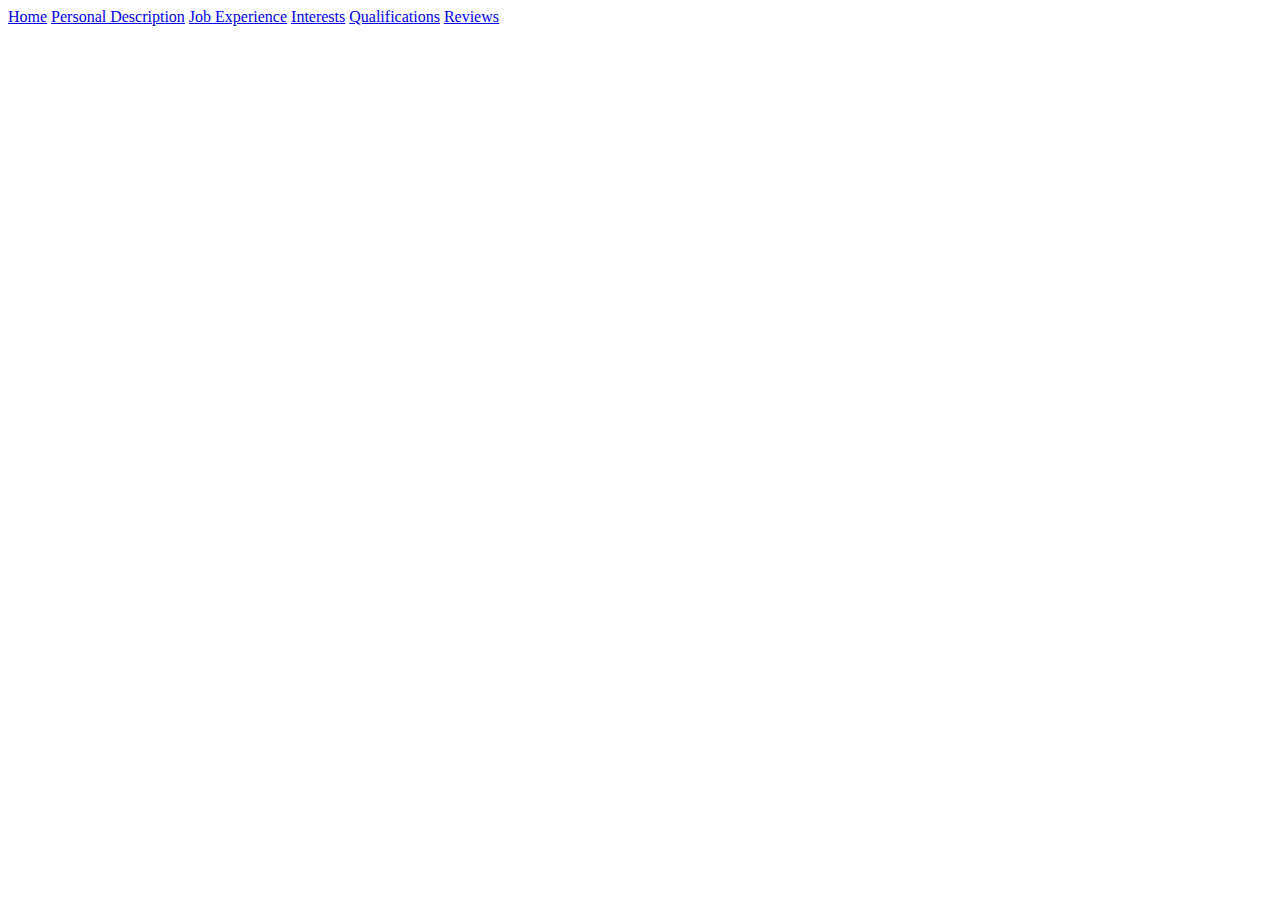
<file: index.html>
<!DOCTYPE html>
<html>
    <head>
        <title>My Potfilio </title>
        <link rel="stylesheet" href="style.css">
    </head>
    <body>
        <div id="header">
            <div id="nav">
                   <a href="#">Home</a>
                   <a href="#">Personal Description</a>
                   <a href="#">Job Experience</a>
                   <a href="#">Interests</a>               
                   <a href="#">Qualifications</a>          
                   <a href="#">Reviews</a>         
            </div>
        </div>
        <div class="section">  
        </div>
    </body>
</html>
</file>
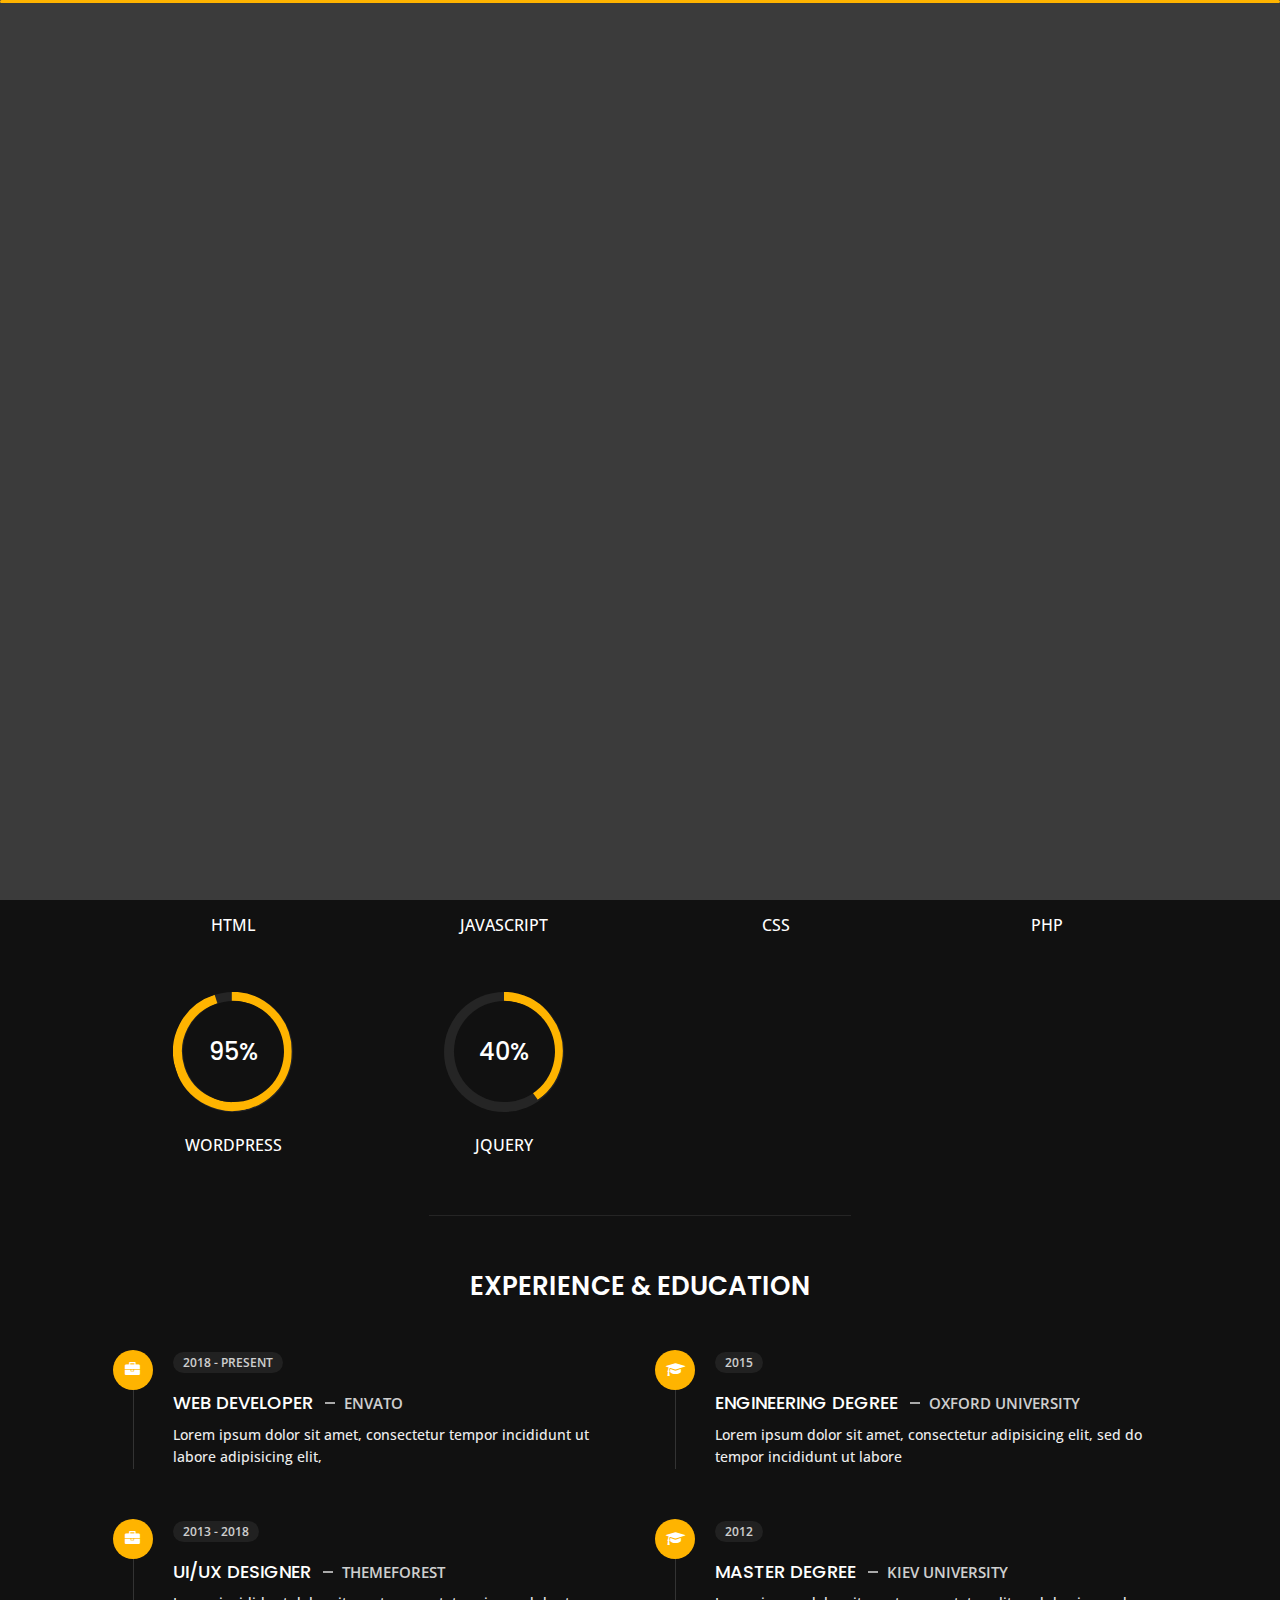
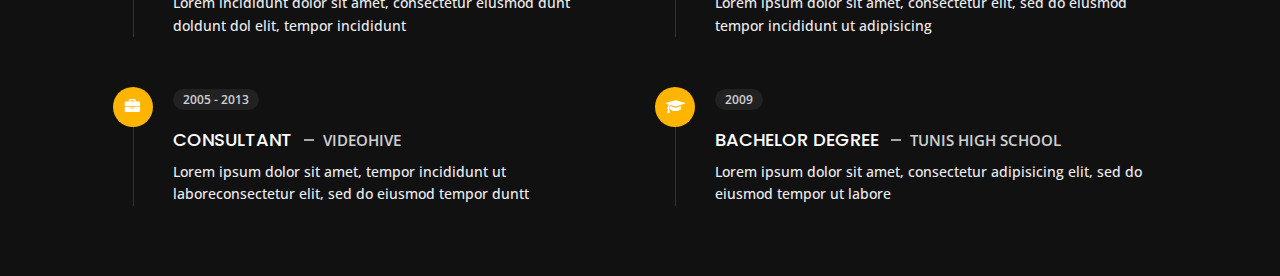
<file: about.html>
<!DOCTYPE html>
<html lang="en">


<head>
    <meta charset="utf-8">
    <title>About Personal Portfolio</title>
    <meta name="viewport" content="width=device-width, initial-scale=1">

    <!-- Template Google Fonts -->
    <link href="https://fonts.googleapis.com/css?family=Poppins:400,400i,500,500i,600,600i,700,700i,800,800i,900,900i" rel="stylesheet">
    <link href="https://fonts.googleapis.com/css?family=Open+Sans:300,400,400i,600,600i,700" rel="stylesheet">

    <!-- Template CSS Files -->
    <link href="css/bootstrap.min.css" rel="stylesheet">
    <link href="css/preloader.min.css" rel="stylesheet">
    <link href="css/circle.css" rel="stylesheet">
    <link href="css/font-awesome.min.css" rel="stylesheet">
    <link href="css/fm.revealator.jquery.min.css" rel="stylesheet">
    <link href="css/style.css" rel="stylesheet">

    <!-- CSS Skin File -->
    <link href="css/skins/yellow.css" rel="stylesheet">

    <!-- Live Style Switcher - demo only -->
    <link rel="alternate stylesheet" type="text/css" title="blue" href="css/skins/blue.css" />
    <link rel="alternate stylesheet" type="text/css" title="green" href="css/skins/green.css" />
    <link rel="alternate stylesheet" type="text/css" title="yellow" href="css/skins/yellow.css" />
    <link rel="alternate stylesheet" type="text/css" title="blueviolet" href="css/skins/blueviolet.css" />
    <link rel="alternate stylesheet" type="text/css" title="goldenrod" href="css/skins/goldenrod.css" />
    <link rel="alternate stylesheet" type="text/css" title="magenta" href="css/skins/magenta.css" />
    <link rel="alternate stylesheet" type="text/css" title="orange" href="css/skins/orange.css" />
    <link rel="alternate stylesheet" type="text/css" title="purple" href="css/skins/purple.css" />
    <link rel="alternate stylesheet" type="text/css" title="red" href="css/skins/red.css" />
    <link rel="alternate stylesheet" type="text/css" title="yellowgreen" href="css/skins/yellowgreen.css" />
    <link rel="stylesheet" type="text/css" href="css/styleswitcher.css" />

    <!-- Modernizr JS File -->
    <script src="js/modernizr.custom.js"></script>
</head>

<body class="about">
<!-- Live Style Switcher Starts - demo only -->
<div id="switcher" class="">
    <div class="content-switcher">
        <h4>STYLE SWITCHER</h4>
        <ul>
            <li>
                <a href="#" onclick="setActiveStyleSheet('purple');" title="purple" class="color"><img src="img/styleswitcher/purple.png" alt="purple"/></a>
            </li>
            <li>
                <a href="#" onclick="setActiveStyleSheet('red');" title="red" class="color"><img src="img/styleswitcher/red.png" alt="red"/></a>
            </li>
            <li>
                <a href="#" onclick="setActiveStyleSheet('blueviolet');" title="blueviolet" class="color"><img src="img/styleswitcher/blueviolet.png" alt="blueviolet"/></a>
            </li>
            <li>
                <a href="#" onclick="setActiveStyleSheet('blue');" title="blue" class="color"><img src="img/styleswitcher/blue.png" alt="blue"/></a>
            </li>
            <li>
                <a href="#" onclick="setActiveStyleSheet('goldenrod');" title="goldenrod" class="color"><img src="img/styleswitcher/goldenrod.png" alt="goldenrod"/></a>
            </li>
            <li>
                <a href="#" onclick="setActiveStyleSheet('magenta');" title="magenta" class="color"><img src="img/styleswitcher/magenta.png" alt="magenta"/></a>
            </li>
            <li>
                <a href="#" onclick="setActiveStyleSheet('yellowgreen');" title="yellowgreen" class="color"><img src="img/styleswitcher/yellowgreen.png" alt="yellowgreen"/></a>
            </li>
            <li>
                <a href="#" onclick="setActiveStyleSheet('orange');" title="orange" class="color"><img src="img/styleswitcher/orange.png" alt="orange"/></a>
            </li>
            <li>
                <a href="#" onclick="setActiveStyleSheet('green');" title="green" class="color"><img src="img/styleswitcher/green.png" alt="green"/></a>
            </li>
            <li>
                <a href="#" onclick="setActiveStyleSheet('yellow');" title="yellow" class="color"><img src="img/styleswitcher/yellow.png" alt="yellow"/></a>
            </li>
        </ul>

        <div id="hideSwitcher">&times;</div>
    </div>

</div>
<div id="showSwitcher" class="styleSecondColor"><i class="fa fa-cog fa-spin"></i></div>
<!-- Live Style Switcher Ends - demo only -->
<!-- Header Starts -->
<header class="header" id="navbar-collapse-toggle">
    <!-- Fixed Navigation Starts -->
    <ul class="icon-menu d-none d-lg-block revealator-slideup revealator-once revealator-delay1">
        <li class="icon-box">
            <i class="fa fa-home"></i>
            <a href="index.html">
                <h2>Home</h2>
            </a>
        </li>
        <li class="icon-box active">
            <i class="fa fa-user"></i>
            <a href="about.html">
                <h2>About Me</h2>
            </a>
        </li>
        <li class="icon-box">
            <i class="fa fa-briefcase"></i>
            <a href="portfolio.html">
                <h2>My Portfolio</h2>
            </a>
        </li>
        <li class="icon-box">
            <i class="fa fa-envelope-open"></i>
            <a href="contact.html">
                <h2>My Contact</h2>
            </a>
        </li>
        <li class="icon-box">
            <i class="fa fa-comments"></i>
            <a href="blog.html">
                <h2>Blog</h2>
            </a>
        </li>
    </ul>
    <!-- Fixed Navigation Ends -->
    <!-- Mobile Menu Starts -->
    <nav role="navigation" class="d-block d-lg-none">
        <div id="menuToggle">
            <input type="checkbox" />
            <span></span>
            <span></span>
            <span></span>
            <ul class="list-unstyled" id="menu">
                <li><a href="index.html"><i class="fa fa-home"></i><span>Home</span></a></li>
                <li class="active"><a href="about.html"><i class="fa fa-user"></i><span>About Me</span></a></li>
                <li><a href="portfolio.html"><i class="fa fa-folder-open"></i><span>My Portfolio</span></a></li>
                <li><a href="contact.html"><i class="fa fa-envelope-open"></i><span>My Contact</span></a></li>
                <li><a href="blog.html"><i class="fa fa-comments"></i><span>Blog</span></a></li>
            </ul>
        </div>
    </nav>
    <!-- Mobile Menu Ends -->
</header>
<!-- Header Ends -->
<!-- Page Title Starts -->
<section class="title-section text-left text-sm-center revealator-slideup revealator-once revealator-delay1">
    <h1>ABOUT <span>ME</span></h1>
    <span class="title-bg">Resume</span>
</section>
<!-- Page Title Ends -->
<!-- Main Content Starts -->
<section class="main-content revealator-slideup revealator-once revealator-delay1">
    <div class="container">
        <div class="row">
            <!-- Personal Info Starts -->
            <div class="col-12 col-lg-5 col-xl-6">
                <div class="row">
                    <div class="col-12">
                        <h3 class="text-uppercase custom-title mb-0 ft-wt-600">personal infos</h3>
                    </div>
                    <div class="col-12 d-block d-sm-none">
                        <img src="img/img-mobile.jpg" class="img-fluid main-img-mobile" alt="my picture" />
                    </div>
                    <div class="col-6">
                        <ul class="about-list list-unstyled open-sans-font">
                            <li> <span class="title">first name :</span> <span class="value d-block d-sm-inline-block d-lg-block d-xl-inline-block">Oluwaferanmi</span> </li>
                            <li> <span class="title">last name :</span> <span class="value d-block d-sm-inline-block d-lg-block d-xl-inline-block">Adebayo</span> </li>
                            <li> <span class="title">Age :</span> <span class="value d-block d-sm-inline-block d-lg-block d-xl-inline-block">28 Years</span> </li>
                            <li> <span class="title">Nationality :</span> <span class="value d-block d-sm-inline-block d-lg-block d-xl-inline-block">Nigerian</span> </li>
                            <li> <span class="title">Freelance :</span> <span class="value d-block d-sm-inline-block d-lg-block d-xl-inline-block">Available</span> </li>
                        </ul>
                    </div>
                    <div class="col-6">
                        <ul class="about-list list-unstyled open-sans-font">
                            <li> <span class="title">Address :</span> <span class="value d-block d-sm-inline-block d-lg-block d-xl-inline-block">Ekiti State, Nigeria</span> </li>
                            <li> <span class="title">phone :</span> <span class="value d-block d-sm-inline-block d-lg-block d-xl-inline-block">+2347037562746</span> </li>
                            <li> <span class="title">Email :</span> <span class="value d-block d-sm-inline-block d-lg-block d-xl-inline-block">ade.feranmi0219@gmail.com</span> </li>
                            <!--<li> <span class="title">Skype :</span> <span class="value d-block d-sm-inline-block d-lg-block d-xl-inline-block">nil</span> </li>-->
                            <li> <span class="title">langages :</span> <span class="value d-block d-sm-inline-block d-lg-block d-xl-inline-block">Yoruba, English</span> </li>
                        </ul>
                    </div>
                    <div class="col-12 mt-3">
                        <a href="about.html" class="btn btn-download">Download CV</a>
                    </div>
                </div>
            </div>
            <!-- Personal Info Ends -->
            <!-- Boxes Starts -->
            <div class="col-12 col-lg-7 col-xl-6 mt-5 mt-lg-0">
                <div class="row">
                    <div class="col-6">
                        <div class="box-stats with-margin">
                            <h3 class="poppins-font position-relative">4</h3>
                            <p class="open-sans-font m-0 position-relative text-uppercase">years of <span class="d-block">experience</span></p>
                        </div>
                    </div>
                    <div class="col-6">
                        <div class="box-stats with-margin">
                            <h3 class="poppins-font position-relative">15</h3>
                            <p class="open-sans-font m-0 position-relative text-uppercase">completed <span class="d-block">projects</span></p>
                        </div>
                    </div>
                    <div class="col-6">
                        <div class="box-stats">
                            <h3 id="five" class="poppins-font position-relative">5</h3>
                            <p class="open-sans-font m-0 position-relative text-uppercase">customer<span class="d-block">reveiws</span></p>
                        </div>
                    </div>
                    <!--<div class="col-6">
                        <div class="box-stats">
                            <h3 class="poppins-font position-relative">0</h3>
                            <p class="open-sans-font m-0 position-relative text-uppercase">awards <span class="d-block">won</span></p>
                        </div>
                    </div>-->
                </div>
            </div>
            <!-- Boxes Ends -->
        </div>
        <hr class="separator">
        <!-- Skills Starts -->
        <div class="row">
            <div class="col-12">
                <h3 class="text-uppercase pb-4 pb-sm-5 mb-3 mb-sm-0 text-left text-sm-center custom-title ft-wt-600">My Skills</h3>
            </div>
            <div class="col-6 col-md-3 mb-3 mb-sm-5">
                <div class="c100 p75">
                    <span>75%</span>
                    <div class="slice">
                        <div class="bar"></div>
                        <div class="fill"></div>
                    </div>
                </div>
                <h6 class="text-uppercase open-sans-font text-center mt-2 mt-sm-4">html</h6>
            </div>
            <div class="col-6 col-md-3 mb-3 mb-sm-5">
                <div class="c100 p60">
                    <span>60%</span>
                    <div class="slice">
                        <div class="bar"></div>
                        <div class="fill"></div>
                    </div>
                </div>
                <h6 class="text-uppercase open-sans-font text-center mt-2 mt-sm-4">javascript</h6>
            </div>
            <div class="col-6 col-md-3 mb-3 mb-sm-5">
                <div class="c100 p70">
                    <span>70%</span>
                    <div class="slice">
                        <div class="bar"></div>
                        <div class="fill"></div>
                    </div>
                </div>
                <h6 class="text-uppercase open-sans-font text-center mt-2 mt-sm-4">css</h6>
            </div>
            <div class="col-6 col-md-3 mb-3 mb-sm-5">
                <div class="c100 p40">
                    <span>40%</span>
                    <div class="slice">
                        <div class="bar"></div>
                        <div class="fill"></div>
                    </div>
                </div>
                <h6 class="text-uppercase open-sans-font text-center mt-2 mt-sm-4">php</h6>
            </div>
            <div class="col-6 col-md-3 mb-3 mb-sm-5">
                <div class="c100 p95">
                    <span>95%</span>
                    <div class="slice">
                        <div class="bar"></div>
                        <div class="fill"></div>
                    </div>
                </div>
                <h6 class="text-uppercase open-sans-font text-center mt-2 mt-sm-4">wordpress</h6>
            </div>
            <div class="col-6 col-md-3 mb-3 mb-sm-5">
                <div class="c100 p40">
                    <span>40%</span>
                    <div class="slice">
                        <div class="bar"></div>
                        <div class="fill"></div>
                    </div>
                </div>
                <h6 class="text-uppercase open-sans-font text-center mt-2 mt-sm-4">jquery</h6>
            </div>
            <!--<div class="col-6 col-md-3 mb-3 mb-sm-5">
                <div class="c100 p65">
                    <span>65%</span>
                    <div class="slice">
                        <div class="bar"></div>
                        <div class="fill"></div>
                    </div>
                </div>
                <h6 class="text-uppercase open-sans-font text-center mt-2 mt-sm-4">angular</h6>
            </div>
            <div class="col-6 col-md-3 mb-3 mb-sm-5">
                <div class="c100 p45">
                    <span>45%</span>
                    <div class="slice">
                        <div class="bar"></div>
                        <div class="fill"></div>
                    </div>
                </div>
                <h6 class="text-uppercase open-sans-font text-center mt-2 mt-sm-4">react</h6>
            </div>-->
        </div>
        <!-- Skills Ends -->
        <hr class="separator mt-1">
        <!-- Experience & Education Starts -->
        <div class="row">
            <div class="col-12">
                <h3 class="text-uppercase pb-5 mb-0 text-left text-sm-center custom-title ft-wt-600">Experience <span>&</span> Education</h3>
            </div>
            <div class="col-lg-6 m-15px-tb">
                <div class="resume-box">
                    <ul>
                        <li>
                            <div class="icon">
                                <i class="fa fa-briefcase"></i>
                            </div>
                            <span class="time open-sans-font text-uppercase">2018 - Present</span>
                            <h5 class="poppins-font text-uppercase">Web Developer <span class="place open-sans-font">Envato</span></h5>
                            <p class="open-sans-font">Lorem ipsum dolor sit amet, consectetur tempor incididunt ut labore adipisicing elit, </p>
                        </li>
                        <li>
                            <div class="icon">
                                <i class="fa fa-briefcase"></i>
                            </div>
                            <span class="time open-sans-font text-uppercase">2013 - 2018</span>
                            <h5 class="poppins-font text-uppercase">UI/UX Designer <span class="place open-sans-font">Themeforest</span></h5>
                            <p class="open-sans-font">Lorem incididunt dolor sit amet, consectetur eiusmod dunt doldunt dol elit, tempor incididunt</p>
                        </li>
                        <li>
                            <div class="icon">
                                <i class="fa fa-briefcase"></i>
                            </div>
                            <span class="time open-sans-font text-uppercase">2005 - 2013</span>
                            <h5 class="poppins-font text-uppercase">Consultant <span class="place open-sans-font">Videohive</span></h5>
                            <p class="open-sans-font">Lorem ipsum dolor sit amet, tempor incididunt ut laboreconsectetur elit, sed do eiusmod tempor duntt</p>
                        </li>
                    </ul>
                </div>
            </div>
            <div class="col-lg-6 m-15px-tb">
                <div class="resume-box">
                    <ul>
                        <li>
                            <div class="icon">
                                <i class="fa fa-graduation-cap"></i>
                            </div>
                            <span class="time open-sans-font text-uppercase">2015</span>
                            <h5 class="poppins-font text-uppercase">Engineering Degree <span class="place open-sans-font">Oxford University</span></h5>
                            <p class="open-sans-font">Lorem ipsum dolor sit amet, consectetur adipisicing elit, sed do tempor incididunt ut labore</p>
                        </li>
                        <li>
                            <div class="icon">
                                <i class="fa fa-graduation-cap"></i>
                            </div>
                            <span class="time open-sans-font text-uppercase">2012</span>
                            <h5 class="poppins-font text-uppercase">Master Degree <span class="place open-sans-font">Kiev University</span></h5>
                            <p class="open-sans-font">Lorem ipsum dolor sit amet, consectetur elit, sed do eiusmod tempor incididunt ut adipisicing</p>
                        </li>
                        <li>
                            <div class="icon">
                                <i class="fa fa-graduation-cap"></i>
                            </div>
                            <span class="time open-sans-font text-uppercase">2009</span>
                            <h5 class="poppins-font text-uppercase">Bachelor Degree <span class="place open-sans-font">Tunis High School</span></h5>
                            <p class="open-sans-font">Lorem ipsum dolor sit amet, consectetur adipisicing elit, sed do eiusmod tempor ut labore</p>
                        </li>
                    </ul>
                </div>
            </div>
        </div>
        <!-- Experience & Education Ends -->
    </div>
</section>
<!-- Main Content Ends -->

<!-- Template JS Files -->
<script src="js/jquery-3.5.0.min.js"></script>
<script src="js/styleswitcher.js"></script>
<script src="js/preloader.min.js"></script>
<script src="js/fm.revealator.jquery.min.js"></script>
<script src="js/imagesloaded.pkgd.min.js"></script>
<script src="js/masonry.pkgd.min.js"></script>
<script src="js/classie.js"></script>
<script src="js/cbpGridGallery.js"></script>
<script src="js/jquery.hoverdir.js"></script>
<script src="js/popper.min.js"></script>
<script src="js/bootstrap.js"></script>
<script src="js/custom.js"></script>

</body>


</html>
</file>
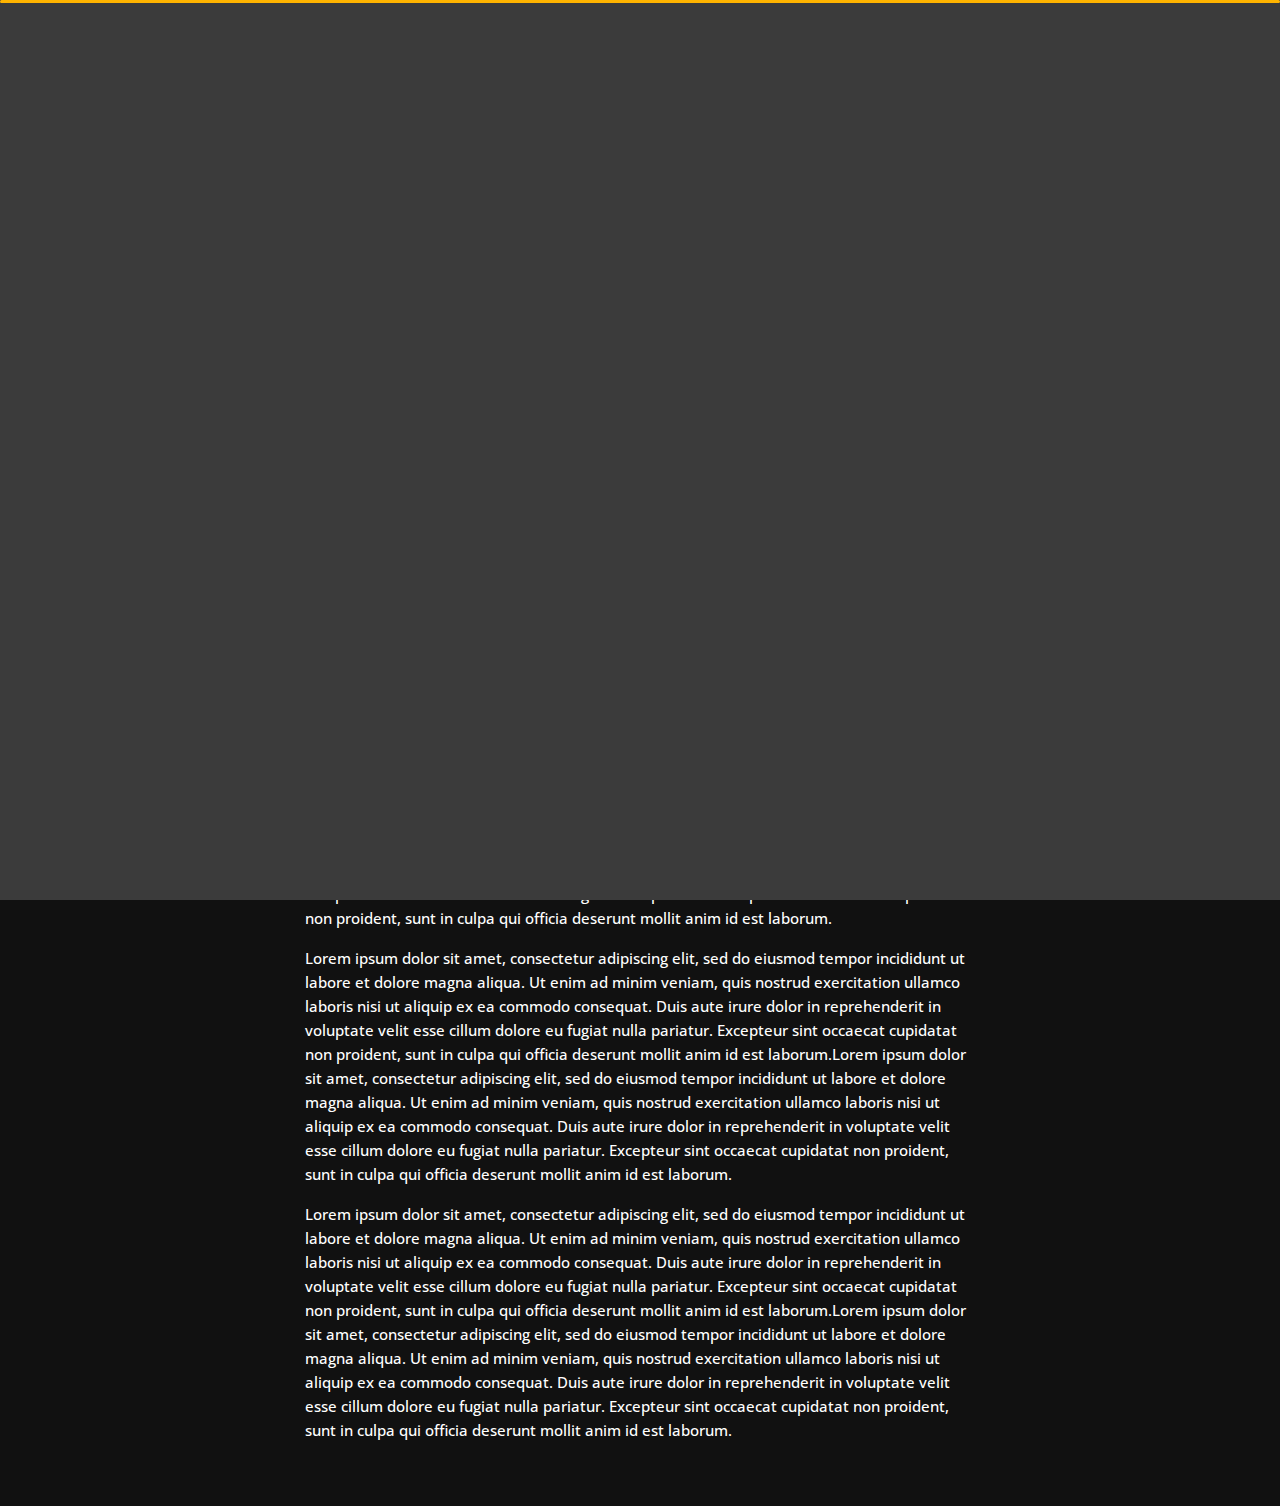
<file: blog-post.html>
<!DOCTYPE html>
<html lang="en">


<head>
    <meta charset="utf-8">
    <title>Blog - Personal Portfolio</title>
    <meta name="viewport" content="width=device-width, initial-scale=1">

    <!-- Template Google Fonts -->
    <link href="https://fonts.googleapis.com/css?family=Poppins:400,400i,500,500i,600,600i,700,700i,800,800i,900,900i" rel="stylesheet">
    <link href="https://fonts.googleapis.com/css?family=Open+Sans:300,400,400i,600,600i,700" rel="stylesheet">

    <!-- Template CSS Files -->
    <link href="css/bootstrap.min.css" rel="stylesheet">
    <link href="css/preloader.min.css" rel="stylesheet">
    <link href="css/circle.css" rel="stylesheet">
    <link href="css/font-awesome.min.css" rel="stylesheet">
    <link href="css/fm.revealator.jquery.min.css" rel="stylesheet">
    <link href="css/style.css" rel="stylesheet">

    <!-- CSS Skin File -->
    <link href="css/skins/yellow.css" rel="stylesheet">

    <!-- Live Style Switcher - demo only -->
    <link rel="alternate stylesheet" type="text/css" title="blue" href="css/skins/blue.css" />
    <link rel="alternate stylesheet" type="text/css" title="green" href="css/skins/green.css" />
    <link rel="alternate stylesheet" type="text/css" title="yellow" href="css/skins/yellow.css" />
    <link rel="alternate stylesheet" type="text/css" title="blueviolet" href="css/skins/blueviolet.css" />
    <link rel="alternate stylesheet" type="text/css" title="goldenrod" href="css/skins/goldenrod.css" />
    <link rel="alternate stylesheet" type="text/css" title="magenta" href="css/skins/magenta.css" />
    <link rel="alternate stylesheet" type="text/css" title="orange" href="css/skins/orange.css" />
    <link rel="alternate stylesheet" type="text/css" title="purple" href="css/skins/purple.css" />
    <link rel="alternate stylesheet" type="text/css" title="red" href="css/skins/red.css" />
    <link rel="alternate stylesheet" type="text/css" title="yellowgreen" href="css/skins/yellowgreen.css" />
    <link rel="stylesheet" type="text/css" href="css/styleswitcher.css" />

    <!-- Modernizr JS File -->
    <script src="js/modernizr.custom.js"></script>
</head>

<body class="blog-post">
<!-- Live Style Switcher Starts - demo only -->
<div id="switcher" class="">
    <div class="content-switcher">
        <h4>STYLE SWITCHER</h4>
        <ul>
            <li>
                <a href="#" onclick="setActiveStyleSheet('purple');" title="purple" class="color"><img src="img/styleswitcher/purple.png" alt="purple"/></a>
            </li>
            <li>
                <a href="#" onclick="setActiveStyleSheet('red');" title="red" class="color"><img src="img/styleswitcher/red.png" alt="red"/></a>
            </li>
            <li>
                <a href="#" onclick="setActiveStyleSheet('blueviolet');" title="blueviolet" class="color"><img src="img/styleswitcher/blueviolet.png" alt="blueviolet"/></a>
            </li>
            <li>
                <a href="#" onclick="setActiveStyleSheet('blue');" title="blue" class="color"><img src="img/styleswitcher/blue.png" alt="blue"/></a>
            </li>
            <li>
                <a href="#" onclick="setActiveStyleSheet('goldenrod');" title="goldenrod" class="color"><img src="img/styleswitcher/goldenrod.png" alt="goldenrod"/></a>
            </li>
            <li>
                <a href="#" onclick="setActiveStyleSheet('magenta');" title="magenta" class="color"><img src="img/styleswitcher/magenta.png" alt="magenta"/></a>
            </li>
            <li>
                <a href="#" onclick="setActiveStyleSheet('yellowgreen');" title="yellowgreen" class="color"><img src="img/styleswitcher/yellowgreen.png" alt="yellowgreen"/></a>
            </li>
            <li>
                <a href="#" onclick="setActiveStyleSheet('orange');" title="orange" class="color"><img src="img/styleswitcher/orange.png" alt="orange"/></a>
            </li>
            <li>
                <a href="#" onclick="setActiveStyleSheet('green');" title="green" class="color"><img src="img/styleswitcher/green.png" alt="green"/></a>
            </li>
            <li>
                <a href="#" onclick="setActiveStyleSheet('yellow');" title="yellow" class="color"><img src="img/styleswitcher/yellow.png" alt="yellow"/></a>
            </li>
        </ul>

       <div id="hideSwitcher">&times;</div>
    </div>
</div>
<div id="showSwitcher" class="styleSecondColor"><i class="fa fa-cog fa-spin"></i></div>
<!-- Live Style Switcher Ends - demo only -->
<!-- Header Starts -->
<header class="header" id="navbar-collapse-toggle">
    <!-- Fixed Navigation Starts -->
    <ul class="icon-menu d-none d-lg-block revealator-slideup revealator-once revealator-delay1">
        <li class="icon-box">
            <i class="fa fa-home"></i>
            <a href="index.html">
                <h2>Home</h2>
            </a>
        </li>
        <li class="icon-box">
            <i class="fa fa-user"></i>
            <a href="about.html">
                <h2>About</h2>
            </a>
        </li>
        <li class="icon-box">
            <i class="fa fa-briefcase"></i>
            <a href="portfolio.html">
                <h2>Portfolio</h2>
            </a>
        </li>
        <li class="icon-box">
            <i class="fa fa-envelope-open"></i>
            <a href="contact.html">
                <h2>Contact</h2>
            </a>
        </li>
        <li class="icon-box active">
            <i class="fa fa-comments"></i>
            <a href="blog.html">
                <h2>Blog</h2>
            </a>
        </li>
    </ul>
    <!-- Fixed Navigation Ends -->
    <!-- Mobile Menu Starts -->
    <nav role="navigation" class="d-block d-lg-none">
        <div id="menuToggle">
            <input type="checkbox" />
            <span></span>
            <span></span>
            <span></span>
            <ul class="list-unstyled" id="menu">
                <li><a href="index.html"><i class="fa fa-home"></i><span>Home</span></a></li>
                <li><a href="about.html"><i class="fa fa-user"></i><span>About</span></a></li>
                <li><a href="portfolio.html"><i class="fa fa-folder-open"></i><span>Portfolio</span></a></li>
                <li><a href="contact.html"><i class="fa fa-envelope-open"></i><span>Contact</span></a></li>
                <li class="active"><a href="blog.html"><i class="fa fa-comments"></i><span>Blog</span></a></li>
            </ul>
        </div>
    </nav>
    <!-- Mobile Menu Ends -->
</header>
<!-- Header Ends -->
<!-- Page Title Starts -->
<section class="title-section text-left text-sm-center revealator-slideup revealator-once revealator-delay1">
    <h1>my <span>blog</span></h1>
    <span class="title-bg">posts</span>
</section>
<!-- Page Title Ends -->
<!-- Main Content Starts -->
<section class="main-content revealator-slideup revealator-once revealator-delay1">
    <div class="container">
        <div class="row">
            <!-- Article Starts -->
            <article class="col-12">
                <!-- Meta Starts -->
                <div class="meta open-sans-font">
                    <span><i class="fa fa-user"></i> steve</span>
                    <span class="date"><i class="fa fa-calendar"></i> 9 January 2017</span>
                    <span><i class="fa fa-tags"></i> wordpress, business, economy, design</span>
                </div>
                <!-- Meta Ends -->
                <!-- Article Content Starts -->
                <h1 class="text-uppercase text-capitalize">Everything You Need to Know About Web Accessibility</h1>
                <img src="img/blog/blog-post-1.jpg" class="img-fluid" alt="Blog image"/>
                <div class="blog-excerpt open-sans-font pb-5">
                    <p>Lorem ipsum dolor sit amet, consectetur adipiscing elit, sed do eiusmod tempor incididunt ut labore et dolore magna aliqua. Ut enim ad minim veniam, quis nostrud exercitation ullamco laboris nisi ut aliquip ex ea commodo consequat.
                        Duis aute irure dolor in reprehenderit in voluptate velit esse cillum dolore eu fugiat nulla pariatur. Excepteur sint occaecat cupidatat non proident, sunt in culpa qui officia deserunt mollit anim id est laborum.</p>
                    <p>Lorem ipsum dolor sit amet, consectetur adipiscing elit, sed do eiusmod tempor incididunt ut labore et dolore magna aliqua. Ut enim ad minim veniam, quis nostrud exercitation ullamco laboris nisi ut aliquip ex ea commodo consequat.
                        Duis aute irure dolor in reprehenderit in voluptate velit esse cillum dolore eu fugiat nulla pariatur. Excepteur sint occaecat cupidatat non proident, sunt in culpa qui officia deserunt mollit anim id est laborum.Lorem ipsum
                        dolor sit amet, consectetur adipiscing elit, sed do eiusmod tempor incididunt ut labore et dolore magna aliqua. Ut enim ad minim veniam, quis nostrud exercitation ullamco laboris nisi ut aliquip ex ea commodo consequat. Duis
                        aute irure dolor in reprehenderit in voluptate velit esse cillum dolore eu fugiat nulla pariatur. Excepteur sint occaecat cupidatat non proident, sunt in culpa qui officia deserunt mollit anim id est laborum.</p>
                    <p>Lorem ipsum dolor sit amet, consectetur adipiscing elit, sed do eiusmod tempor incididunt ut labore et dolore magna aliqua. Ut enim ad minim veniam, quis nostrud exercitation ullamco laboris nisi ut aliquip ex ea commodo consequat.
                        Duis aute irure dolor in reprehenderit in voluptate velit esse cillum dolore eu fugiat nulla pariatur. Excepteur sint occaecat cupidatat non proident, sunt in culpa qui officia deserunt mollit anim id est laborum.Lorem ipsum
                        dolor sit amet, consectetur adipiscing elit, sed do eiusmod tempor incididunt ut labore et dolore magna aliqua. Ut enim ad minim veniam, quis nostrud exercitation ullamco laboris nisi ut aliquip ex ea commodo consequat. Duis
                        aute irure dolor in reprehenderit in voluptate velit esse cillum dolore eu fugiat nulla pariatur. Excepteur sint occaecat cupidatat non proident, sunt in culpa qui officia deserunt mollit anim id est laborum.</p>
                </div>
                <!-- Article Content Ends -->
            </article>
            <!-- Article Ends -->
        </div>
    </div>
</section>
<!-- Template JS Files -->
<script src="js/jquery-3.5.0.min.js"></script>
<script src="js/styleswitcher.js"></script>
<script src="js/preloader.min.js"></script>
<script src="js/fm.revealator.jquery.min.js"></script>
<script src="js/imagesloaded.pkgd.min.js"></script>
<script src="js/masonry.pkgd.min.js"></script>
<script src="js/classie.js"></script>
<script src="js/cbpGridGallery.js"></script>
<script src="js/jquery.hoverdir.js"></script>
<script src="js/popper.min.js"></script>
<script src="js/bootstrap.js"></script>
<script src="js/custom.js"></script>

</body>


</html>
</file>
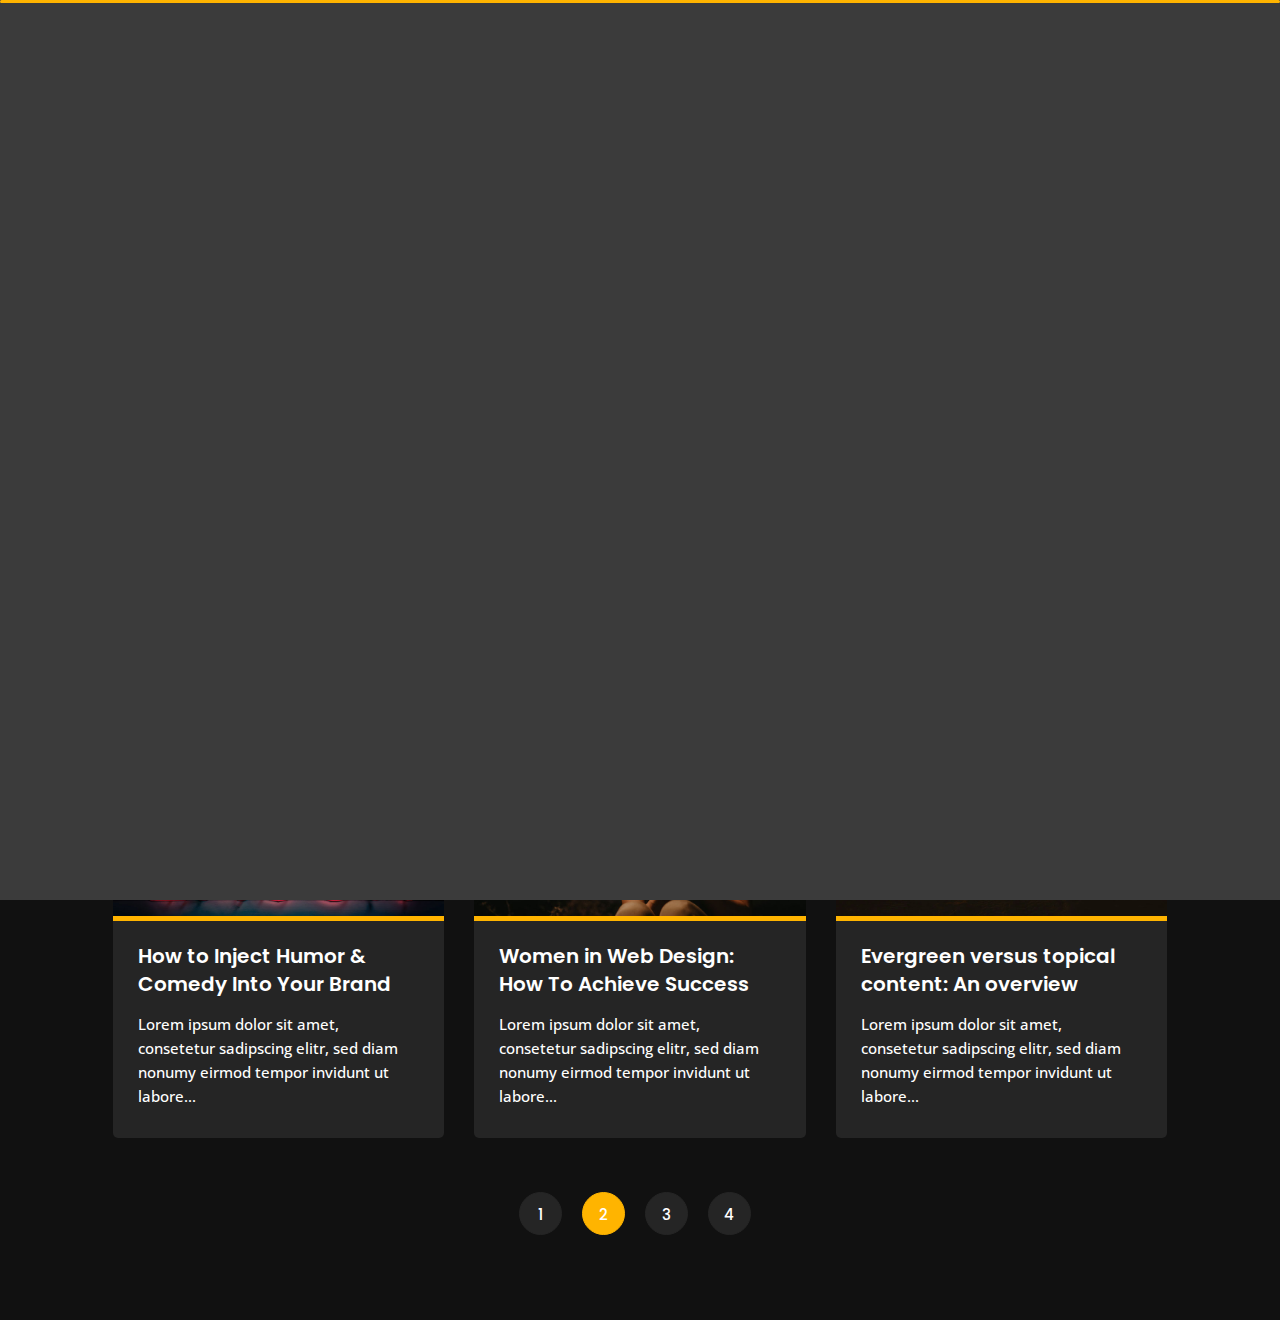
<file: blog.html>
﻿<!DOCTYPE html>
<html lang="en">


<head>
    <meta charset="utf-8">
    <title>Blog - Personal Portfolio</title>
    <meta name="viewport" content="width=device-width, initial-scale=1">

    <!-- Template Google Fonts -->
    <link href="https://fonts.googleapis.com/css?family=Poppins:400,400i,500,500i,600,600i,700,700i,800,800i,900,900i" rel="stylesheet">
    <link href="https://fonts.googleapis.com/css?family=Open+Sans:300,400,400i,600,600i,700" rel="stylesheet">

    <!-- Template CSS Files -->
    <link href="css/bootstrap.min.css" rel="stylesheet">
    <link href="css/preloader.min.css" rel="stylesheet">
    <link href="css/circle.css" rel="stylesheet">
    <link href="css/font-awesome.min.css" rel="stylesheet">
    <link href="css/fm.revealator.jquery.min.css" rel="stylesheet">
    <link href="css/style.css" rel="stylesheet">

    <!-- CSS Skin File -->
    <link href="css/skins/yellow.css" rel="stylesheet">

    <!-- Live Style Switcher - demo only -->
    <link rel="alternate stylesheet" type="text/css" title="blue" href="css/skins/blue.css" />
    <link rel="alternate stylesheet" type="text/css" title="green" href="css/skins/green.css" />
    <link rel="alternate stylesheet" type="text/css" title="yellow" href="css/skins/yellow.css" />
    <link rel="alternate stylesheet" type="text/css" title="blueviolet" href="css/skins/blueviolet.css" />
    <link rel="alternate stylesheet" type="text/css" title="goldenrod" href="css/skins/goldenrod.css" />
    <link rel="alternate stylesheet" type="text/css" title="magenta" href="css/skins/magenta.css" />
    <link rel="alternate stylesheet" type="text/css" title="orange" href="css/skins/orange.css" />
    <link rel="alternate stylesheet" type="text/css" title="purple" href="css/skins/purple.css" />
    <link rel="alternate stylesheet" type="text/css" title="red" href="css/skins/red.css" />
    <link rel="alternate stylesheet" type="text/css" title="yellowgreen" href="css/skins/yellowgreen.css" />
    <link rel="stylesheet" type="text/css" href="css/styleswitcher.css" />

    <!-- Modernizr JS File -->
    <script src="js/modernizr.custom.js"></script>
</head>

<body class="blog">
<!-- Live Style Switcher Starts - demo only -->
<div id="switcher" class="">
    <div class="content-switcher">
        <h4>STYLE SWITCHER</h4>
        <ul>
            <li>
                <a href="#" onclick="setActiveStyleSheet('purple');" title="purple" class="color"><img src="img/styleswitcher/purple.png" alt="purple"/></a>
            </li>
            <li>
                <a href="#" onclick="setActiveStyleSheet('red');" title="red" class="color"><img src="img/styleswitcher/red.png" alt="red"/></a>
            </li>
            <li>
                <a href="#" onclick="setActiveStyleSheet('blueviolet');" title="blueviolet" class="color"><img src="img/styleswitcher/blueviolet.png" alt="blueviolet"/></a>
            </li>
            <li>
                <a href="#" onclick="setActiveStyleSheet('blue');" title="blue" class="color"><img src="img/styleswitcher/blue.png" alt="blue"/></a>
            </li>
            <li>
                <a href="#" onclick="setActiveStyleSheet('goldenrod');" title="goldenrod" class="color"><img src="img/styleswitcher/goldenrod.png" alt="goldenrod"/></a>
            </li>
            <li>
                <a href="#" onclick="setActiveStyleSheet('magenta');" title="magenta" class="color"><img src="img/styleswitcher/magenta.png" alt="magenta"/></a>
            </li>
            <li>
                <a href="#" onclick="setActiveStyleSheet('yellowgreen');" title="yellowgreen" class="color"><img src="img/styleswitcher/yellowgreen.png" alt="yellowgreen"/></a>
            </li>
            <li>
                <a href="#" onclick="setActiveStyleSheet('orange');" title="orange" class="color"><img src="img/styleswitcher/orange.png" alt="orange"/></a>
            </li>
            <li>
                <a href="#" onclick="setActiveStyleSheet('green');" title="green" class="color"><img src="img/styleswitcher/green.png" alt="green"/></a>
            </li>
            <li>
                <a href="#" onclick="setActiveStyleSheet('yellow');" title="yellow" class="color"><img src="img/styleswitcher/yellow.png" alt="yellow"/></a>
            </li>
        </ul>

       <div id="hideSwitcher">&times;</div>
    </div>
</div>
<div id="showSwitcher" class="styleSecondColor"><i class="fa fa-cog fa-spin"></i></div>
<!-- Live Style Switcher Ends - demo only -->
<!-- Header Starts -->
<header class="header" id="navbar-collapse-toggle">
    <!-- Fixed Navigation Starts -->
    <ul class="icon-menu d-none d-lg-block revealator-slideup revealator-once revealator-delay1">
        <li class="icon-box">
            <i class="fa fa-home"></i>
            <a href="index.html">
                <h2>Home</h2>
            </a>
        </li>
        <li class="icon-box">
            <i class="fa fa-user"></i>
            <a href="about.html">
                <h2>About</h2>
            </a>
        </li>
        <li class="icon-box">
            <i class="fa fa-briefcase"></i>
            <a href="portfolio.html">
                <h2>Portfolio</h2>
            </a>
        </li>
        <li class="icon-box">
            <i class="fa fa-envelope-open"></i>
            <a href="contact.html">
                <h2>Contact</h2>
            </a>
        </li>
        <li class="icon-box active">
            <i class="fa fa-comments"></i>
            <a href="blog.html">
                <h2>Blog</h2>
            </a>
        </li>
    </ul>
    <!-- Fixed Navigation Ends -->
    <!-- Mobile Menu Starts -->
    <nav role="navigation" class="d-block d-lg-none">
        <div id="menuToggle">
            <input type="checkbox" />
            <span></span>
            <span></span>
            <span></span>
            <ul class="list-unstyled" id="menu">
                <li><a href="index.html"><i class="fa fa-home"></i><span>Home</span></a></li>
                <li><a href="about.html"><i class="fa fa-user"></i><span>About</span></a></li>
                <li><a href="portfolio.html"><i class="fa fa-folder-open"></i><span>Portfolio</span></a></li>
                <li><a href="contact.html"><i class="fa fa-envelope-open"></i><span>Contact</span></a></li>
                <li class="active"><a href="blog.html"><i class="fa fa-comments"></i><span>Blog</span></a></li>
            </ul>
        </div>
    </nav>
    <!-- Mobile Menu Ends -->
</header>
<!-- Header Ends -->
<!-- Page Title Starts -->
<section class="title-section text-left text-sm-center revealator-slideup revealator-once revealator-delay1">
    <h1>my <span>blog</span></h1>
    <span class="title-bg">posts</span>
</section>
<!-- Page Title Ends -->
<!-- Main Content Starts -->
<section class="main-content revealator-slideup revealator-once revealator-delay1">
    <div class="container">
        <!-- Articles Starts -->
        <div class="row">
            <!-- Article Starts -->
            <div class="col-12 col-md-6 col-lg-6 col-xl-4 mb-30">
                <article class="post-container">
                    <div class="post-thumb">
                        <a href="blog-post.html" class="d-block position-relative overflow-hidden">
                            <img src="img/blog/blog-post-1.jpg" class="img-fluid" alt="Blog Post">
                        </a>
                    </div>
                    <div class="post-content">
                        <div class="entry-header">
                            <h3><a href="blog-post.html">How to Own Your Audience by Creating an Email List</a></h3>
                        </div>
                        <div class="entry-content open-sans-font">
                            <p>Lorem ipsum dolor sit amet, consetetur sadipscing elitr, sed diam nonumy eirmod tempor invidunt ut labore...
                            </p>
                        </div>
                    </div>
                </article>
            </div>
            <!-- Article Ends -->
            <!-- Article Starts -->
            <div class="col-12 col-md-6 col-lg-6 col-xl-4 mb-30">
                <article class="post-container">
                    <div class="post-thumb">
                        <a href="blog-post.html" class="d-block position-relative overflow-hidden">
                            <img src="img/blog/blog-post-2.jpg" class="img-fluid" alt="">
                        </a>
                    </div>
                    <div class="post-content">
                        <div class="entry-header">
                            <h3><a href="blog-post.html">Top 10 Toolkits for Deep Learning in 2020</a></h3>
                        </div>
                        <div class="entry-content open-sans-font">
                            <p>Lorem ipsum dolor sit amet, consetetur sadipscing elitr, sed diam nonumy eirmod tempor invidunt ut labore...
                            </p>
                        </div>
                    </div>
                </article>
            </div>
            <!-- Article Ends -->
            <!-- Article Starts -->
            <div class="col-12 col-md-6 col-lg-6 col-xl-4 mb-30">
                <article class="post-container">
                    <div class="post-thumb">
                        <a href="blog-post.html" class="d-block position-relative overflow-hidden">
                            <img src="img/blog/blog-post-3.jpg" class="img-fluid" alt="">
                        </a>
                    </div>
                    <div class="post-content">
                        <div class="entry-header">
                            <h3><a href="blog-post.html">Everything You Need to Know About Web Accessibility</a></h3>
                        </div>
                        <div class="entry-content open-sans-font">
                            <p>Lorem ipsum dolor sit amet, consetetur sadipscing elitr, sed diam nonumy eirmod tempor invidunt ut labore...
                            </p>
                        </div>
                    </div>
                </article>
            </div>
            <!-- Article Ends -->
            <!-- Article Starts -->
            <div class="col-12 col-md-6 col-lg-6 col-xl-4 mb-30">
                <article class="post-container">
                    <div class="post-thumb">
                        <a href="blog-post.html" class="d-block position-relative overflow-hidden">
                            <img src="img/blog/blog-post-4.jpg" class="img-fluid" alt="">
                        </a>
                    </div>
                    <div class="post-content">
                        <div class="entry-header">
                            <h3><a href="blog-post.html">How to Inject Humor & Comedy Into Your Brand</a></h3>
                        </div>
                        <div class="entry-content open-sans-font">
                            <p>Lorem ipsum dolor sit amet, consetetur sadipscing elitr, sed diam nonumy eirmod tempor invidunt ut labore...
                            </p>
                        </div>
                    </div>
                </article>
            </div>
            <!-- Article Ends -->
            <!-- Article Starts -->
            <div class="col-12 col-md-6 col-lg-6 col-xl-4 mb-30">
                <article class="post-container">
                    <div class="post-thumb">
                        <a href="blog-post.html" class="d-block position-relative overflow-hidden">
                            <img src="img/blog/blog-post-5.jpg" class="img-fluid" alt="">
                        </a>
                    </div>
                    <div class="post-content">
                        <div class="entry-header">
                            <h3><a href="blog-post.html">Women in Web Design: How To Achieve Success</a></h3>
                        </div>
                        <div class="entry-content open-sans-font">
                            <p>Lorem ipsum dolor sit amet, consetetur sadipscing elitr, sed diam nonumy eirmod tempor invidunt ut labore...
                            </p>
                        </div>
                    </div>
                </article>
            </div>
            <!-- Article Ends -->
            <!-- Article Starts -->
            <div class="col-12 col-md-6 col-lg-6 col-xl-4 mb-30">
                <article class="post-container">
                    <div class="post-thumb">
                        <a href="blog-post.html" class="d-block position-relative overflow-hidden">
                            <img src="img/blog/blog-post-6.jpg" class="img-fluid" alt="">
                        </a>
                    </div>
                    <div class="post-content">
                        <div class="entry-header">
                            <h3><a href="blog-post.html">Evergreen versus topical content: An overview</a></h3>
                        </div>
                        <div class="entry-content open-sans-font">
                            <p>Lorem ipsum dolor sit amet, consetetur sadipscing elitr, sed diam nonumy eirmod tempor invidunt ut labore...
                            </p>
                        </div>
                    </div>
                </article>
            </div>
            <!-- Article Ends -->
            <!-- Pagination Starts -->
            <div class="col-12 mt-4">
                <nav aria-label="Page navigation example">
                    <ul class="pagination justify-content-center mb-0">
                        <li class="page-item"><a class="page-link" href="#">1</a></li>
                        <li class="page-item active"><a class="page-link" href="#">2</a></li>
                        <li class="page-item"><a class="page-link" href="#">3</a></li>
                        <li class="page-item"><a class="page-link" href="#">4</a></li>
                    </ul>
                </nav>
            </div>
            <!-- Pagination Ends -->
        </div>
        <!-- Articles Ends -->
    </div>

</section>

<!-- Template JS Files -->
<script src="js/jquery-3.5.0.min.js"></script>
<script src="js/styleswitcher.js"></script>
<script src="js/preloader.min.js"></script>
<script src="js/fm.revealator.jquery.min.js"></script>
<script src="js/imagesloaded.pkgd.min.js"></script>
<script src="js/masonry.pkgd.min.js"></script>
<script src="js/classie.js"></script>
<script src="js/cbpGridGallery.js"></script>
<script src="js/jquery.hoverdir.js"></script>
<script src="js/popper.min.js"></script>
<script src="js/bootstrap.js"></script>
<script src="js/custom.js"></script>

</body>


</html>
</file>
<file: contact.html>
<!DOCTYPE html>
<html lang="en">


<head>
    <meta charset="utf-8">
    <title>Contact - Personal Portfolio</title>
    <meta name="viewport" content="width=device-width, initial-scale=1">

    <!-- Template Google Fonts -->
    <link href="https://fonts.googleapis.com/css?family=Poppins:400,400i,500,500i,600,600i,700,700i,800,800i,900,900i" rel="stylesheet">
    <link href="https://fonts.googleapis.com/css?family=Open+Sans:300,400,400i,600,600i,700" rel="stylesheet">

    <!-- Template CSS Files -->
    <link href="css/bootstrap.min.css" rel="stylesheet">
    <link href="css/preloader.min.css" rel="stylesheet">
    <link href="css/circle.css" rel="stylesheet">
    <link href="css/font-awesome.min.css" rel="stylesheet">
    <link href="css/fm.revealator.jquery.min.css" rel="stylesheet">
    <link href="css/style.css" rel="stylesheet">

    <!-- CSS Skin File -->
    <link href="css/skins/yellow.css" rel="stylesheet">

    <!-- Live Style Switcher - demo only -->
    <link rel="alternate stylesheet" type="text/css" title="blue" href="css/skins/blue.css" />
    <link rel="alternate stylesheet" type="text/css" title="green" href="css/skins/green.css" />
    <link rel="alternate stylesheet" type="text/css" title="yellow" href="css/skins/yellow.css" />
    <link rel="alternate stylesheet" type="text/css" title="blueviolet" href="css/skins/blueviolet.css" />
    <link rel="alternate stylesheet" type="text/css" title="goldenrod" href="css/skins/goldenrod.css" />
    <link rel="alternate stylesheet" type="text/css" title="magenta" href="css/skins/magenta.css" />
    <link rel="alternate stylesheet" type="text/css" title="orange" href="css/skins/orange.css" />
    <link rel="alternate stylesheet" type="text/css" title="purple" href="css/skins/purple.css" />
    <link rel="alternate stylesheet" type="text/css" title="red" href="css/skins/red.css" />
    <link rel="alternate stylesheet" type="text/css" title="yellowgreen" href="css/skins/yellowgreen.css" />
    <link rel="stylesheet" type="text/css" href="css/styleswitcher.css" />

    <!-- Modernizr JS File -->
    <script src="js/modernizr.custom.js"></script>
</head>

<body class="contact">
<!-- Live Style Switcher Starts - demo only -->
<div id="switcher" class="">
    <div class="content-switcher">
        <h4>STYLE SWITCHER</h4>
        <ul>
            <li>
                <a href="#" onclick="setActiveStyleSheet('purple');" title="purple" class="color"><img src="img/styleswitcher/purple.png" alt="purple"/></a>
            </li>
            <li>
                <a href="#" onclick="setActiveStyleSheet('red');" title="red" class="color"><img src="img/styleswitcher/red.png" alt="red"/></a>
            </li>
            <li>
                <a href="#" onclick="setActiveStyleSheet('blueviolet');" title="blueviolet" class="color"><img src="img/styleswitcher/blueviolet.png" alt="blueviolet"/></a>
            </li>
            <li>
                <a href="#" onclick="setActiveStyleSheet('blue');" title="blue" class="color"><img src="img/styleswitcher/blue.png" alt="blue"/></a>
            </li>
            <li>
                <a href="#" onclick="setActiveStyleSheet('goldenrod');" title="goldenrod" class="color"><img src="img/styleswitcher/goldenrod.png" alt="goldenrod"/></a>
            </li>
            <li>
                <a href="#" onclick="setActiveStyleSheet('magenta');" title="magenta" class="color"><img src="img/styleswitcher/magenta.png" alt="magenta"/></a>
            </li>
            <li>
                <a href="#" onclick="setActiveStyleSheet('yellowgreen');" title="yellowgreen" class="color"><img src="img/styleswitcher/yellowgreen.png" alt="yellowgreen"/></a>
            </li>
            <li>
                <a href="#" onclick="setActiveStyleSheet('orange');" title="orange" class="color"><img src="img/styleswitcher/orange.png" alt="orange"/></a>
            </li>
            <li>
                <a href="#" onclick="setActiveStyleSheet('green');" title="green" class="color"><img src="img/styleswitcher/green.png" alt="green"/></a>
            </li>
            <li>
                <a href="#" onclick="setActiveStyleSheet('yellow');" title="yellow" class="color"><img src="img/styleswitcher/yellow.png" alt="yellow"/></a>
            </li>
        </ul>

        <div id="hideSwitcher">&times;</div>
    </div>
</div>
<div id="showSwitcher" class="styleSecondColor"><i class="fa fa-cog fa-spin"></i></div>
<!-- Live Style Switcher Ends - demo only -->
<!-- Header Starts -->
<header class="header" id="navbar-collapse-toggle">
    <!-- Fixed Navigation Starts -->
    <ul class="icon-menu d-none d-lg-block revealator-slideup revealator-once revealator-delay1">
        <li class="icon-box">
            <i class="fa fa-home"></i>
            <a href="index.html">
                <h2>Home</h2>
            </a>
        </li>
        <li class="icon-box">
            <i class="fa fa-user"></i>
            <a href="about.html">
                <h2>About Me</h2>
            </a>
        </li>
        <li class="icon-box">
            <i class="fa fa-briefcase"></i>
            <a href="portfolio.html">
                <h2>My Portfolio</h2>
            </a>
        </li>
        <li class="icon-box active">
            <i class="fa fa-envelope-open"></i>
            <a href="contact.html">
                <h2>My Contact</h2>
            </a>
        </li>
        <li class="icon-box">
            <i class="fa fa-comments"></i>
            <a href="blog.html">
                <h2>Blog</h2>
            </a>
        </li>
    </ul>
    <!-- Fixed Navigation Ends -->
    <!-- Mobile Menu Starts -->
    <nav role="navigation" class="d-block d-lg-none">
        <div id="menuToggle">
            <input type="checkbox" />
            <span></span>
            <span></span>
            <span></span>
            <ul class="list-unstyled" id="menu">
                <li><a href="index.html"><i class="fa fa-home"></i><span>Home</span></a></li>
                <li><a href="about.html"><i class="fa fa-user"></i><span>About Me</span></a></li>
                <li><a href="portfolio.html"><i class="fa fa-folder-open"></i><span>My Portfolio</span></a></li>
                <li class="active"><a href="contact.html"><i class="fa fa-envelope-open"></i><span>My Contact</span></a></li>
                <li><a href="blog.html"><i class="fa fa-comments"></i><span>Blog</span></a></li>
            </ul>
        </div>
    </nav>
    <!-- Mobile Menu Ends -->
</header>
<!-- Header Ends -->
<!-- Page Title Starts -->
<section class="title-section text-left text-sm-center revealator-slideup revealator-once revealator-delay1">
    <h1>get in <span>touch</span></h1>
    <span class="title-bg">contact</span>
</section>
<!-- Page Title Ends -->
<!-- Main Content Starts -->
<section class="main-content revealator-slideup revealator-once revealator-delay1">
    <div class="container">
        <div class="row">
            <!-- Left Side Starts -->
            <div class="col-12 col-lg-4">
                <h3 class="text-uppercase custom-title mb-0 ft-wt-600 pb-3">Don't be shy !</h3>
                <p class="open-sans-font mb-3">Feel free to get in touch with me. I am always open to discussing new projects, creative ideas or opportunities to be part of your visions.</p>
                <p class="open-sans-font custom-span-contact position-relative">
                    <i class="fa fa-envelope-open position-absolute"></i>
                    <span class="d-block">mail me</span><a href="ade.feranmi0219@gmail.com">ade.feranmi0219@gmail.com</a>
                </p>
                <p class="open-sans-font custom-span-contact position-relative">
                    <i class="fa fa-phone-square position-absolute"></i>
                    <span class="d-block">call me</span>+216 21 184 010
                </p>
                <ul class="social list-unstyled pt-1 mb-5">
                    <li class="facebook"><a title="Facebook" href="#"><i class="fa fa-facebook"></i></a>
                    </li>
                    <li class="twitter"><a title="Twitter" href="#"><i class="fa fa-twitter"></i></a>
                    </li>
                    <li class="youtube"><a title="Youtube" href="#"><i class="fa fa-youtube"></i></a>
                    </li>
                    <li class="dribbble"><a title="Dribbble" href="#"><i class="fa fa-dribbble"></i></a>
                    </li>
                </ul>
            </div>
            <!-- Left Side Ends -->
            <!-- Contact Form Starts -->
            <div class="col-12 col-lg-8">
                <form class="contactform" method="post" action="http://slimhamdi.net/tunis/dark/php/process-form.php">
                    <div class="contactform">
                        <div class="row">
                            <div class="col-12 col-md-4">
                                <input type="text" name="name" placeholder="YOUR NAME">
                            </div>
                            <div class="col-12 col-md-4">
                                <input type="email" name="email" placeholder="YOUR EMAIL">
                            </div>
                            <div class="col-12 col-md-4">
                                <input type="text" name="subject" placeholder="YOUR SUBJECT">
                            </div>
                            <div class="col-12">
                                <textarea name="message" placeholder="YOUR MESSAGE"></textarea>
                                <button type="submit" class="btn btn-contact">Send Message</button>
                            </div>
                            <div class="col-12 form-message">
                                <span class="output_message text-center font-weight-600 text-uppercase"></span>
                            </div>
                        </div>
                    </div>
                </form>
            </div>
            <!-- Contact Form Ends -->
        </div>
    </div>

</section>
<!-- Template JS Files -->
<script src="js/jquery-3.5.0.min.js"></script>
<script src="js/styleswitcher.js"></script>
<script src="js/preloader.min.js"></script>
<script src="js/fm.revealator.jquery.min.js"></script>
<script src="js/imagesloaded.pkgd.min.js"></script>
<script src="js/masonry.pkgd.min.js"></script>
<script src="js/classie.js"></script>
<script src="js/cbpGridGallery.js"></script>
<script src="js/jquery.hoverdir.js"></script>
<script src="js/popper.min.js"></script>
<script src="js/bootstrap.js"></script>
<script src="js/custom.js"></script>

</body>


</html>
</file>
<file: portfolio.html>
<!DOCTYPE html>
<html lang="en">


<head>
    <meta charset="utf-8">
    <title>Portfolio -  Personal Portfolio</title>
    <meta name="viewport" content="width=device-width, initial-scale=1">

    <!-- Template Google Fonts -->
    <link href="https://fonts.googleapis.com/css?family=Poppins:400,400i,500,500i,600,600i,700,700i,800,800i,900,900i" rel="stylesheet">
    <link href="https://fonts.googleapis.com/css?family=Open+Sans:300,400,400i,600,600i,700" rel="stylesheet">

    <!-- Template CSS Files -->
    <link href="css/bootstrap.min.css" rel="stylesheet">
    <link href="css/preloader.min.css" rel="stylesheet">
    <link href="css/circle.css" rel="stylesheet">
    <link href="css/font-awesome.min.css" rel="stylesheet">
    <link href="css/fm.revealator.jquery.min.css" rel="stylesheet">
    <link href="css/style.css" rel="stylesheet">

    <!-- CSS Skin File -->
    <link href="css/skins/yellow.css" rel="stylesheet">

    <!-- Live Style Switcher - demo only -->
    <link rel="alternate stylesheet" type="text/css" title="blue" href="css/skins/blue.css" />
    <link rel="alternate stylesheet" type="text/css" title="green" href="css/skins/green.css" />
    <link rel="alternate stylesheet" type="text/css" title="yellow" href="css/skins/yellow.css" />
    <link rel="alternate stylesheet" type="text/css" title="blueviolet" href="css/skins/blueviolet.css" />
    <link rel="alternate stylesheet" type="text/css" title="goldenrod" href="css/skins/goldenrod.css" />
    <link rel="alternate stylesheet" type="text/css" title="magenta" href="css/skins/magenta.css" />
    <link rel="alternate stylesheet" type="text/css" title="orange" href="css/skins/orange.css" />
    <link rel="alternate stylesheet" type="text/css" title="purple" href="css/skins/purple.css" />
    <link rel="alternate stylesheet" type="text/css" title="red" href="css/skins/red.css" />
    <link rel="alternate stylesheet" type="text/css" title="yellowgreen" href="css/skins/yellowgreen.css" />
    <link rel="stylesheet" type="text/css" href="css/styleswitcher.css" />

    <!-- Modernizr JS File -->
    <script src="js/modernizr.custom.js"></script>
</head>

<body class="portfolio">
<!-- Live Style Switcher Starts - demo only -->
<div id="switcher" class="">
    <div class="content-switcher">
        <h4>STYLE SWITCHER</h4>
        <ul>
            <li>
                <a href="#" onclick="setActiveStyleSheet('purple');" title="purple" class="color"><img src="img/styleswitcher/purple.png" alt="purple"/></a>
            </li>
            <li>
                <a href="#" onclick="setActiveStyleSheet('red');" title="red" class="color"><img src="img/styleswitcher/red.png" alt="red"/></a>
            </li>
            <li>
                <a href="#" onclick="setActiveStyleSheet('blueviolet');" title="blueviolet" class="color"><img src="img/styleswitcher/blueviolet.png" alt="blueviolet"/></a>
            </li>
            <li>
                <a href="#" onclick="setActiveStyleSheet('blue');" title="blue" class="color"><img src="img/styleswitcher/blue.png" alt="blue"/></a>
            </li>
            <li>
                <a href="#" onclick="setActiveStyleSheet('goldenrod');" title="goldenrod" class="color"><img src="img/styleswitcher/goldenrod.png" alt="goldenrod"/></a>
            </li>
            <li>
                <a href="#" onclick="setActiveStyleSheet('magenta');" title="magenta" class="color"><img src="img/styleswitcher/magenta.png" alt="magenta"/></a>
            </li>
            <li>
                <a href="#" onclick="setActiveStyleSheet('yellowgreen');" title="yellowgreen" class="color"><img src="img/styleswitcher/yellowgreen.png" alt="yellowgreen"/></a>
            </li>
            <li>
                <a href="#" onclick="setActiveStyleSheet('orange');" title="orange" class="color"><img src="img/styleswitcher/orange.png" alt="orange"/></a>
            </li>
            <li>
                <a href="#" onclick="setActiveStyleSheet('green');" title="green" class="color"><img src="img/styleswitcher/green.png" alt="green"/></a>
            </li>
            <li>
                <a href="#" onclick="setActiveStyleSheet('yellow');" title="yellow" class="color"><img src="img/styleswitcher/yellow.png" alt="yellow"/></a>
            </li>
        </ul>

        <div id="hideSwitcher">&times;</div>
    </div>
</div>
<div id="showSwitcher" class="styleSecondColor"><i class="fa fa-cog fa-spin"></i></div>
<!-- Live Style Switcher Ends - demo only -->
<!-- Header Starts -->
<header class="header" id="navbar-collapse-toggle">
    <!-- Fixed Navigation Starts -->
    <ul class="icon-menu d-none d-lg-block revealator-slideup revealator-once revealator-delay1">
        <li class="icon-box">
            <i class="fa fa-home"></i>
            <a href="index.html">
                <h2>Home</h2>
            </a>
        </li>
        <li class="icon-box">
            <i class="fa fa-user"></i>
            <a href="about.html">
                <h2>About</h2>
            </a>
        </li>
        <li class="icon-box active">
            <i class="fa fa-briefcase"></i>
            <a href="portfolio.html">
                <h2>Portfolio</h2>
            </a>
        </li>
        <li class="icon-box">
            <i class="fa fa-envelope-open"></i>
            <a href="contact.html">
                <h2>Contact</h2>
            </a>
        </li>
        <li class="icon-box">
            <i class="fa fa-comments"></i>
            <a href="blog.html">
                <h2>Blog</h2>
            </a>
        </li>
    </ul>
    <!-- Fixed Navigation Ends -->
    <!-- Mobile Menu Starts -->
    <nav role="navigation" class="d-block d-lg-none">
        <div id="menuToggle">
            <input type="checkbox" />
            <span></span>
            <span></span>
            <span></span>
            <ul class="list-unstyled" id="menu">
                <li><a href="index.html"><i class="fa fa-home"></i><span>Home</span></a></li>
                <li><a href="about.html"><i class="fa fa-user"></i><span>About</span></a></li>
                <li class="active"><a href="portfolio.html"><i class="fa fa-folder-open"></i><span>Portfolio</span></a></li>
                <li><a href="contact.html"><i class="fa fa-envelope-open"></i><span>Contact</span></a></li>
                <li><a href="blog.html"><i class="fa fa-comments"></i><span>Blog</span></a></li>
            </ul>
        </div>
    </nav>
    <!-- Mobile Menu Ends -->
</header>
<!-- Header Ends -->
<!-- Page Title Starts -->
<section class="title-section text-left text-sm-center revealator-slideup revealator-once revealator-delay1">
    <h1>my <span>portfolio</span></h1>
    <span class="title-bg">works</span>
</section>
<!-- Page Title Ends -->
<!-- Main Content Starts -->
<section class="main-content text-center revealator-slideup revealator-once revealator-delay1">
    <div id="grid-gallery" class="container grid-gallery">
        <!-- Portfolio Grid Starts -->
        <section class="grid-wrap">
            <ul class="row grid">
                <!-- Portfolio Item Starts -->
                <li>
                    <figure>
                        <img src="img/projects/project-1.jpg" alt="Portolio Image" />
                        <div><span>Image Project</span></div>
                    </figure>
                </li>
                <!-- Portfolio Item Ends -->
                <!-- Portfolio Item Starts -->
                <li>
                    <figure>
                        <img src="img/projects/project-2.jpg" alt="Portolio Image" />
                        <div><span>Youtube Project</span></div>
                    </figure>
                </li>
                <!-- Portfolio Item Ends -->
                <!-- Portfolio Item Starts -->
                <li>
                    <figure>
                        <img src="img/projects/project-3.jpg" alt="Portolio Image" />
                        <div><span>Slider Project</span></div>
                    </figure>
                </li>
                <!-- Portfolio Item Ends -->
                <!-- Portfolio Item Starts -->
                <li>
                    <figure>
                        <img src="img/projects/project-4.jpg" alt="Portolio Image" />
                        <div><span>Local Video Project</span></div>
                    </figure>
                </li>
                <!-- Portfolio Item Ends -->
                <!-- Portfolio Item Starts -->
                <li>
                    <figure>
                        <img src="img/projects/project-5.jpg" alt="Portolio Image" />
                        <div><span>Image Project</span></div>
                    </figure>
                </li>
                <!-- Portfolio Item Ends -->
                <!-- Portfolio Item Starts -->
                <li>
                    <figure>
                        <img src="img/projects/project-6.jpg" alt="Portolio Image" />
                        <div><span>Image Project</span></div>
                    </figure>
                </li>
                <!-- Portfolio Item Ends -->
                <!-- Portfolio Item Starts -->
                <li>
                    <figure>
                        <img src="img/projects/project-7.jpg" alt="Portolio Image" />
                        <div><span>Image Project</span></div>
                    </figure>
                </li>
                <!-- Portfolio Item Ends -->
                <!-- Portfolio Item Starts -->
                <li>
                    <figure>
                        <img src="img/projects/project-8.jpg" alt="Portolio Image" />
                        <div><span>Image Project</span></div>
                    </figure>
                </li>
                <!-- Portfolio Item Ends -->
                <!-- Portfolio Item Starts -->
                <li>
                    <figure>
                        <img src="img/projects/project-9.jpg" alt="Portolio Image" />
                        <div><span>Image Project</span></div>
                    </figure>
                </li>
                <!-- Portfolio Item Ends -->
            </ul>
        </section>
        <!-- Portfolio Grid Ends -->
        <!-- Portfolio Details Starts -->
        <section class="slideshow">
            <ul>
                <!-- Portfolio Item Detail Starts -->
                <li>
                    <figure>
                        <!-- Project Details Starts -->
                        <figcaption>
                            <h3>Image Project</h3>
                            <div class="row open-sans-font">
                                <div class="col-12 col-sm-6 mb-2">
                                    <i class="fa fa-file-text-o pr-2"></i><span class="project-label">Project </span>: <span class="ft-wt-600 uppercase">Website</span>
                                </div>
                                <div class="col-12 col-sm-6 mb-2">
                                    <i class="fa fa-user-o pr-2"></i><span class="project-label">Client </span>: <span class="ft-wt-600 uppercase">Envato</span>
                                </div>
                                <div class="col-12 col-sm-6 mb-2">
                                    <i class="fa fa-code pr-2"></i><span class="project-label">Langages </span>: <span class="ft-wt-600 uppercase">HTML, CSS, Javascript</span>
                                </div>
                                <div class="col-12 col-sm-6 mb-2">
                                    <i class="fa fa-external-link pr-2"></i><span class="project-label">Preview </span>: <span class="ft-wt-600 uppercase"><a href="#" target="_blank">www.envato.com</a></span>
                                </div>
                            </div>
                        </figcaption>
                        <!-- Project Details Ends -->
                        <!-- Main Project Content Starts -->
                        <img src="img/projects/project-1.jpg" alt="Portolio Image" />
                        <!-- Main Project Content Ends -->
                    </figure>
                </li>
                <!-- Portfolio Item Detail Ends -->
                <!-- Portfolio Item Detail Starts -->
                <li>
                    <figure>
                        <!-- Project Details Starts -->
                        <figcaption>
                            <h3>Youtube Project</h3>
                            <div class="row open-sans-font">
                                <div class="col-6 mb-2">
                                    <i class="fa fa-file-text-o pr-2"></i><span class="project-label">Project </span>: <span class="ft-wt-600 uppercase">Video</span>
                                </div>
                                <div class="col-6 mb-2">
                                    <i class="fa fa-user-o pr-2"></i><span class="project-label">Client </span>: <span class="ft-wt-600 uppercase">Videohive</span>
                                </div>
                                <div class="col-6 mb-2">
                                    <i class="fa fa-code pr-2"></i><span class="project-label">Langages </span>: <span class="ft-wt-600 uppercase">Adobe After Effects</span>
                                </div>
                                <div class="col-6 mb-2">
                                    <i class="fa fa-external-link pr-2"></i><span class="project-label">Preview </span>: <span class="ft-wt-600 uppercase"><a href="#" target="_blank">www.videohive.net</a></span>
                                </div>
                            </div>
                        </figcaption>
                        <!-- Project Details Ends -->
                        <!-- Main Project Content Starts -->
                        <div class="videocontainer">
                            <iframe class="youtube-video" src="https://www.youtube.com/embed/7e90gBu4pas?enablejsapi=1&amp;version=3&amp;playerapiid=ytplayer" allowfullscreen></iframe>
                        </div>
                        <!-- Main Project Content Ends -->
                    </figure>
                </li>
                <!-- Portfolio Item Detail Ends -->
                <!-- Portfolio Item Detail Starts -->
                <li>
                    <figure>
                        <!-- Project Details Starts -->
                        <figcaption>
                            <h3>Slider Project</h3>
                            <div class="row open-sans-font">
                                <div class="col-6 mb-2">
                                    <i class="fa fa-file-text-o pr-2"></i><span class="project-label">Project </span>: <span class="ft-wt-600 uppercase">Website</span>
                                </div>
                                <div class="col-6 mb-2">
                                    <i class="fa fa-user-o pr-2"></i><span class="project-label">Client </span>: <span class="ft-wt-600 uppercase">Themeforest</span>
                                </div>
                                <div class="col-6 mb-2">
                                    <i class="fa fa-code pr-2"></i><span class="project-label">Langages </span>: <span class="ft-wt-600 uppercase">HTML, CSS, Javascript</span>
                                </div>
                                <div class="col-6 mb-2">
                                    <i class="fa fa-external-link pr-2"></i><span class="project-label">Preview </span>: <span class="ft-wt-600 uppercase"><a href="#" target="_blank">www.themeforest.net</a></span>
                                </div>
                            </div>
                        </figcaption>
                        <!-- Project Details Ends -->
                        <!-- Main Project Content Starts -->
                        <div id="slider" class="carousel slide portfolio-slider" data-ride="carousel" data-interval="false">
                            <ol class="carousel-indicators">
                                <li data-target="#slider" data-slide-to="0" class="active"></li>
                                <li data-target="#slider" data-slide-to="1"></li>
                                <li data-target="#slider" data-slide-to="2"></li>
                            </ol>
                            <!-- The slideshow -->
                            <div class="carousel-inner">
                                <div class="carousel-item active">
                                    <img src="img/projects/project-3.jpg" alt="slide 1">
                                </div>
                                <div class="carousel-item">
                                    <img src="img/projects/project-2.jpg" alt="slide 2">
                                </div>
                                <div class="carousel-item">
                                    <img src="img/projects/project-1.jpg" alt="slide 3">
                                </div>
                            </div>
                        </div>
                        <!-- Main Project Content Ends -->
                    </figure>
                </li>
                <!-- Portfolio Item Detail Ends -->
                <!-- Portfolio Item Detail Starts -->
                <li>
                    <figure>
                        <!-- Project Details Starts -->
                        <figcaption>
                            <h3>Local Video Project</h3>
                            <div class="row open-sans-font">
                                <div class="col-6 mb-2">
                                    <i class="fa fa-file-text-o pr-2"></i><span class="project-label">Project </span>: <span class="ft-wt-600 uppercase">Video</span>
                                </div>
                                <div class="col-6 mb-2">
                                    <i class="fa fa-user-o pr-2"></i><span class="project-label">Client </span>: <span class="ft-wt-600 uppercase">Videohive</span>
                                </div>
                                <div class="col-6 mb-2">
                                    <i class="fa fa-code pr-2"></i><span class="project-label">Langages </span>: <span class="ft-wt-600 uppercase">Adobe Premium</span>
                                </div>
                                <div class="col-6 mb-2">
                                    <i class="fa fa-external-link pr-2"></i><span class="project-label">Preview </span>: <span class="ft-wt-600 uppercase"><a href="#" target="_blank">www.envato.com</a></span>
                                </div>
                            </div>
                        </figcaption>
                        <!-- Project Details Ends -->
                        <!-- Main Project Content Starts -->
                        <video id="video" class="responsive-video" controls poster="img/projects/project-1.jpg">
                            <source src="img/projects/video.mp4" type="video/mp4">
                        </video>
                        <!-- Main Project Content Ends -->
                    </figure>
                </li>
                <!-- Portfolio Item Detail Ends -->
                <!-- Portfolio Item Detail Starts -->
                <li>
                    <figure>
                        <!-- Project Details Starts -->
                        <figcaption>
                            <h3>Image Project</h3>
                            <div class="row open-sans-font">
                                <div class="col-6 mb-2">
                                    <i class="fa fa-file-text-o pr-2"></i><span class="project-label">Project </span>: <span class="ft-wt-600 uppercase">Website</span>
                                </div>
                                <div class="col-6 mb-2">
                                    <i class="fa fa-user-o pr-2"></i><span class="project-label">Client </span>: <span class="ft-wt-600 uppercase">Envato</span>
                                </div>
                                <div class="col-6 mb-2">
                                    <i class="fa fa-code pr-2"></i><span class="project-label">Langages </span>: <span class="ft-wt-600 uppercase">HTML, CSS, Javascript</span>
                                </div>
                                <div class="col-6 mb-2">
                                    <i class="fa fa-external-link pr-2"></i><span class="project-label">Preview </span>: <span class="ft-wt-600 uppercase"><a href="#" target="_blank">www.envato.com</a></span>
                                </div>
                            </div>
                        </figcaption>
                        <!-- Project Details Ends -->
                        <!-- Main Project Content Starts -->
                        <img src="img/projects/project-5.jpg" alt="Portolio Image" />
                        <!-- Main Project Content Ends -->
                    </figure>
                </li>
                <!-- Portfolio Item Detail Ends -->
                <!-- Portfolio Item Detail Starts -->
                <li>
                    <figure>
                        <!-- Project Details Starts -->
                        <figcaption>
                            <h3>Image Project</h3>
                            <div class="row open-sans-font">
                                <div class="col-6 mb-2">
                                    <i class="fa fa-file-text-o pr-2"></i><span class="project-label">Project </span>: <span class="ft-wt-600 uppercase">Website</span>
                                </div>
                                <div class="col-6 mb-2">
                                    <i class="fa fa-user-o pr-2"></i><span class="project-label">Client </span>: <span class="ft-wt-600 uppercase">Envato</span>
                                </div>
                                <div class="col-6 mb-2">
                                    <i class="fa fa-code pr-2"></i><span class="project-label">Langages </span>: <span class="ft-wt-600 uppercase">HTML, CSS, Javascript</span>
                                </div>
                                <div class="col-6 mb-2">
                                    <i class="fa fa-external-link pr-2"></i><span class="project-label">Preview </span>: <span class="ft-wt-600 uppercase"><a href="#" target="_blank">www.envato.com</a></span>
                                </div>
                            </div>
                        </figcaption>
                        <!-- Project Details Ends -->
                        <!-- Main Project Content Starts -->
                        <img src="img/projects/project-6.jpg" alt="Portolio Image" />
                        <!-- Main Project Content Ends -->
                    </figure>
                </li>
                <!-- Portfolio Item Detail Ends -->
                <!-- Portfolio Item Detail Starts -->
                <li>
                    <figure>
                        <!-- Project Details Starts -->
                        <figcaption>
                            <h3>Image Project</h3>
                            <div class="row open-sans-font">
                                <div class="col-6 mb-2">
                                    <i class="fa fa-file-text-o pr-2"></i><span class="project-label">Project </span>: <span class="ft-wt-600 uppercase">Website</span>
                                </div>
                                <div class="col-6 mb-2">
                                    <i class="fa fa-user-o pr-2"></i><span class="project-label">Client </span>: <span class="ft-wt-600 uppercase">Envato</span>
                                </div>
                                <div class="col-6 mb-2">
                                    <i class="fa fa-code pr-2"></i><span class="project-label">Langages </span>: <span class="ft-wt-600 uppercase">HTML, CSS, Javascript</span>
                                </div>
                                <div class="col-6 mb-2">
                                    <i class="fa fa-external-link pr-2"></i><span class="project-label">Preview </span>: <span class="ft-wt-600 uppercase"><a href="#" target="_blank">www.envato.com</a></span>
                                </div>
                            </div>
                        </figcaption>
                        <!-- Project Details Ends -->
                        <!-- Main Project Content Starts -->
                        <img src="img/projects/project-7.jpg" alt="Portolio Image" />
                        <!-- Main Project Content Ends -->
                    </figure>
                </li>
                <!-- Portfolio Item Detail Ends -->
                <!-- Portfolio Item Detail Starts -->
                <li>
                    <figure>
                        <!-- Project Details Starts -->
                        <figcaption>
                            <h3>Image Project</h3>
                            <div class="row open-sans-font">
                                <div class="col-6 mb-2">
                                    <i class="fa fa-file-text-o pr-2"></i><span class="project-label">Project </span>: <span class="ft-wt-600 uppercase">Website</span>
                                </div>
                                <div class="col-6 mb-2">
                                    <i class="fa fa-user-o pr-2"></i><span class="project-label">Client </span>: <span class="ft-wt-600 uppercase">Envato</span>
                                </div>
                                <div class="col-6 mb-2">
                                    <i class="fa fa-code pr-2"></i><span class="project-label">Langages </span>: <span class="ft-wt-600 uppercase">HTML, CSS, Javascript</span>
                                </div>
                                <div class="col-6 mb-2">
                                    <i class="fa fa-external-link pr-2"></i><span class="project-label">Preview </span>: <span class="ft-wt-600 uppercase"><a href="#" target="_blank">www.envato.com</a></span>
                                </div>
                            </div>
                        </figcaption>
                        <!-- Project Details Ends -->
                        <!-- Main Project Content Starts -->
                        <img src="img/projects/project-8.jpg" alt="Portolio Image" />
                        <!-- Main Project Content Ends -->
                    </figure>
                </li>
                <!-- Portfolio Item Detail Ends -->
                <!-- Portfolio Item Detail Starts -->
                <li>
                    <figure>
                        <!-- Project Details Starts -->
                        <figcaption>
                            <h3>Image Project</h3>
                            <div class="row open-sans-font">
                                <div class="col-6 mb-2">
                                    <i class="fa fa-file-text-o pr-2"></i><span class="project-label">Project </span>: <span class="ft-wt-600 uppercase">Website</span>
                                </div>
                                <div class="col-6 mb-2">
                                    <i class="fa fa-user-o pr-2"></i><span class="project-label">Client </span>: <span class="ft-wt-600 uppercase">Envato</span>
                                </div>
                                <div class="col-6 mb-2">
                                    <i class="fa fa-code pr-2"></i><span class="project-label">Langages </span>: <span class="ft-wt-600 uppercase">HTML, CSS, Javascript</span>
                                </div>
                                <div class="col-6 mb-2">
                                    <i class="fa fa-external-link pr-2"></i><span class="project-label">Preview </span>: <span class="ft-wt-600 uppercase"><a href="#" target="_blank">www.envato.com</a></span>
                                </div>
                            </div>
                        </figcaption>
                        <!-- Project Details Ends -->
                        <!-- Main Project Content Starts -->
                        <img src="img/projects/project-9.jpg" alt="Portolio Image" />
                        <!-- Main Project Content Ends -->
                    </figure>
                </li>
                <!-- Portfolio Item Detail Ends -->
            </ul>
            <!-- Portfolio Navigation Starts -->
            <nav>
                <span class="icon nav-prev"><img src="img/projects/navigation/left-arrow.png" alt="previous"></span>
                <span class="icon nav-next"><img src="img/projects/navigation/right-arrow.png" alt="next"></span>
                <span class="nav-close"><img src="img/projects/navigation/close-button.png" alt="close"> </span>
            </nav>
            <!-- Portfolio Navigation Ends -->
        </section>
    </div>
</section>
<!-- Main Content Ends -->

<!-- Template JS Files -->
<script src="js/jquery-3.5.0.min.js"></script>
<script src="js/styleswitcher.js"></script>
<script src="js/preloader.min.js"></script>
<script src="js/fm.revealator.jquery.min.js"></script>
<script src="js/imagesloaded.pkgd.min.js"></script>
<script src="js/masonry.pkgd.min.js"></script>
<script src="js/classie.js"></script>
<script src="js/cbpGridGallery.js"></script>
<script src="js/jquery.hoverdir.js"></script>
<script src="js/popper.min.js"></script>
<script src="js/bootstrap.js"></script>
<script src="js/custom.js"></script>

</body>

</html>
</file>
<file: style.css>
header {
    background-color: rgba(53, 3, 3, 0.171);
}
</file>
<file: css/circle.css>
.rect-auto,
.c100.p51 .slice,
.c100.p52 .slice,
.c100.p53 .slice,
.c100.p54 .slice,
.c100.p55 .slice,
.c100.p56 .slice,
.c100.p57 .slice,
.c100.p58 .slice,
.c100.p59 .slice,
.c100.p60 .slice,
.c100.p61 .slice,
.c100.p62 .slice,
.c100.p63 .slice,
.c100.p64 .slice,
.c100.p65 .slice,
.c100.p66 .slice,
.c100.p67 .slice,
.c100.p68 .slice,
.c100.p69 .slice,
.c100.p70 .slice,
.c100.p71 .slice,
.c100.p72 .slice,
.c100.p73 .slice,
.c100.p74 .slice,
.c100.p75 .slice,
.c100.p76 .slice,
.c100.p77 .slice,
.c100.p78 .slice,
.c100.p79 .slice,
.c100.p80 .slice,
.c100.p81 .slice,
.c100.p82 .slice,
.c100.p83 .slice,
.c100.p84 .slice,
.c100.p85 .slice,
.c100.p86 .slice,
.c100.p87 .slice,
.c100.p88 .slice,
.c100.p89 .slice,
.c100.p90 .slice,
.c100.p91 .slice,
.c100.p92 .slice,
.c100.p93 .slice,
.c100.p94 .slice,
.c100.p95 .slice,
.c100.p96 .slice,
.c100.p97 .slice,
.c100.p98 .slice,
.c100.p99 .slice,
.c100.p100 .slice {
  clip: rect(auto, auto, auto, auto);
}
.pie,
.c100 .bar,
.c100.p51 .fill,
.c100.p52 .fill,
.c100.p53 .fill,
.c100.p54 .fill,
.c100.p55 .fill,
.c100.p56 .fill,
.c100.p57 .fill,
.c100.p58 .fill,
.c100.p59 .fill,
.c100.p60 .fill,
.c100.p61 .fill,
.c100.p62 .fill,
.c100.p63 .fill,
.c100.p64 .fill,
.c100.p65 .fill,
.c100.p66 .fill,
.c100.p67 .fill,
.c100.p68 .fill,
.c100.p69 .fill,
.c100.p70 .fill,
.c100.p71 .fill,
.c100.p72 .fill,
.c100.p73 .fill,
.c100.p74 .fill,
.c100.p75 .fill,
.c100.p76 .fill,
.c100.p77 .fill,
.c100.p78 .fill,
.c100.p79 .fill,
.c100.p80 .fill,
.c100.p81 .fill,
.c100.p82 .fill,
.c100.p83 .fill,
.c100.p84 .fill,
.c100.p85 .fill,
.c100.p86 .fill,
.c100.p87 .fill,
.c100.p88 .fill,
.c100.p89 .fill,
.c100.p90 .fill,
.c100.p91 .fill,
.c100.p92 .fill,
.c100.p93 .fill,
.c100.p94 .fill,
.c100.p95 .fill,
.c100.p96 .fill,
.c100.p97 .fill,
.c100.p98 .fill,
.c100.p99 .fill,
.c100.p100 .fill {
  position: absolute;
  border: 0.08em solid #307bbb;
  width: 0.84em;
  height: 0.84em;
  clip: rect(0em, 0.5em, 1em, 0em);
  border-radius: 50%;
  -webkit-transform: rotate(0deg);
  -moz-transform: rotate(0deg);
  -ms-transform: rotate(0deg);
  -o-transform: rotate(0deg);
  transform: rotate(0deg);
}
.pie-fill,
.c100.p51 .bar:after,
.c100.p51 .fill,
.c100.p52 .bar:after,
.c100.p52 .fill,
.c100.p53 .bar:after,
.c100.p53 .fill,
.c100.p54 .bar:after,
.c100.p54 .fill,
.c100.p55 .bar:after,
.c100.p55 .fill,
.c100.p56 .bar:after,
.c100.p56 .fill,
.c100.p57 .bar:after,
.c100.p57 .fill,
.c100.p58 .bar:after,
.c100.p58 .fill,
.c100.p59 .bar:after,
.c100.p59 .fill,
.c100.p60 .bar:after,
.c100.p60 .fill,
.c100.p61 .bar:after,
.c100.p61 .fill,
.c100.p62 .bar:after,
.c100.p62 .fill,
.c100.p63 .bar:after,
.c100.p63 .fill,
.c100.p64 .bar:after,
.c100.p64 .fill,
.c100.p65 .bar:after,
.c100.p65 .fill,
.c100.p66 .bar:after,
.c100.p66 .fill,
.c100.p67 .bar:after,
.c100.p67 .fill,
.c100.p68 .bar:after,
.c100.p68 .fill,
.c100.p69 .bar:after,
.c100.p69 .fill,
.c100.p70 .bar:after,
.c100.p70 .fill,
.c100.p71 .bar:after,
.c100.p71 .fill,
.c100.p72 .bar:after,
.c100.p72 .fill,
.c100.p73 .bar:after,
.c100.p73 .fill,
.c100.p74 .bar:after,
.c100.p74 .fill,
.c100.p75 .bar:after,
.c100.p75 .fill,
.c100.p76 .bar:after,
.c100.p76 .fill,
.c100.p77 .bar:after,
.c100.p77 .fill,
.c100.p78 .bar:after,
.c100.p78 .fill,
.c100.p79 .bar:after,
.c100.p79 .fill,
.c100.p80 .bar:after,
.c100.p80 .fill,
.c100.p81 .bar:after,
.c100.p81 .fill,
.c100.p82 .bar:after,
.c100.p82 .fill,
.c100.p83 .bar:after,
.c100.p83 .fill,
.c100.p84 .bar:after,
.c100.p84 .fill,
.c100.p85 .bar:after,
.c100.p85 .fill,
.c100.p86 .bar:after,
.c100.p86 .fill,
.c100.p87 .bar:after,
.c100.p87 .fill,
.c100.p88 .bar:after,
.c100.p88 .fill,
.c100.p89 .bar:after,
.c100.p89 .fill,
.c100.p90 .bar:after,
.c100.p90 .fill,
.c100.p91 .bar:after,
.c100.p91 .fill,
.c100.p92 .bar:after,
.c100.p92 .fill,
.c100.p93 .bar:after,
.c100.p93 .fill,
.c100.p94 .bar:after,
.c100.p94 .fill,
.c100.p95 .bar:after,
.c100.p95 .fill,
.c100.p96 .bar:after,
.c100.p96 .fill,
.c100.p97 .bar:after,
.c100.p97 .fill,
.c100.p98 .bar:after,
.c100.p98 .fill,
.c100.p99 .bar:after,
.c100.p99 .fill,
.c100.p100 .bar:after,
.c100.p100 .fill {
  -webkit-transform: rotate(180deg);
  -moz-transform: rotate(180deg);
  -ms-transform: rotate(180deg);
  -o-transform: rotate(180deg);
  transform: rotate(180deg);
}
.c100 {
  position: relative;
  font-size: 120px;
  width: 1em;
  height: 1em;
  border-radius: 50%;
  float: left;
  margin: 0 0.1em 0.1em 0;
  background-color: #cccccc;
}
.c100 *,
.c100 *:before,
.c100 *:after {
  -webkit-box-sizing: content-box;
  -moz-box-sizing: content-box;
  box-sizing: content-box;
}
.c100.center {
  float: none;
  margin: 0 auto;
}
.c100.big {
  font-size: 240px;
}
.c100.small {
  font-size: 80px;
}
.c100 > span {
  position: absolute;
  width: 100%;
  z-index: 1;
  left: 0;
  top: 0;
  width: 5em;
  line-height: 5em;
  font-size: 0.2em;
  color: #cccccc;
  display: block;
  text-align: center;
  white-space: nowrap;
  -webkit-transition-property: all;
  -moz-transition-property: all;
  -o-transition-property: all;
  transition-property: all;
  -webkit-transition-duration: 0.2s;
  -moz-transition-duration: 0.2s;
  -o-transition-duration: 0.2s;
  transition-duration: 0.2s;
  -webkit-transition-timing-function: ease-out;
  -moz-transition-timing-function: ease-out;
  -o-transition-timing-function: ease-out;
  transition-timing-function: ease-out;
}
.c100:after {
  position: absolute;
  top: 0.08em;
  left: 0.08em;
  display: block;
  content: " ";
  border-radius: 50%;
  background-color: #f5f5f5;
  width: 0.84em;
  height: 0.84em;
  -webkit-transition-property: all;
  -moz-transition-property: all;
  -o-transition-property: all;
  transition-property: all;
  -webkit-transition-duration: 0.2s;
  -moz-transition-duration: 0.2s;
  -o-transition-duration: 0.2s;
  transition-duration: 0.2s;
  -webkit-transition-timing-function: ease-in;
  -moz-transition-timing-function: ease-in;
  -o-transition-timing-function: ease-in;
  transition-timing-function: ease-in;
}
.c100 .slice {
  position: absolute;
  width: 1em;
  height: 1em;
  clip: rect(0em, 1em, 1em, 0.5em);
}
.c100.p1 .bar {
  -webkit-transform: rotate(3.6deg);
  -moz-transform: rotate(3.6deg);
  -ms-transform: rotate(3.6deg);
  -o-transform: rotate(3.6deg);
  transform: rotate(3.6deg);
}
.c100.p2 .bar {
  -webkit-transform: rotate(7.2deg);
  -moz-transform: rotate(7.2deg);
  -ms-transform: rotate(7.2deg);
  -o-transform: rotate(7.2deg);
  transform: rotate(7.2deg);
}
.c100.p3 .bar {
  -webkit-transform: rotate(10.8deg);
  -moz-transform: rotate(10.8deg);
  -ms-transform: rotate(10.8deg);
  -o-transform: rotate(10.8deg);
  transform: rotate(10.8deg);
}
.c100.p4 .bar {
  -webkit-transform: rotate(14.4deg);
  -moz-transform: rotate(14.4deg);
  -ms-transform: rotate(14.4deg);
  -o-transform: rotate(14.4deg);
  transform: rotate(14.4deg);
}
.c100.p5 .bar {
  -webkit-transform: rotate(18deg);
  -moz-transform: rotate(18deg);
  -ms-transform: rotate(18deg);
  -o-transform: rotate(18deg);
  transform: rotate(18deg);
}
.c100.p6 .bar {
  -webkit-transform: rotate(21.6deg);
  -moz-transform: rotate(21.6deg);
  -ms-transform: rotate(21.6deg);
  -o-transform: rotate(21.6deg);
  transform: rotate(21.6deg);
}
.c100.p7 .bar {
  -webkit-transform: rotate(25.2deg);
  -moz-transform: rotate(25.2deg);
  -ms-transform: rotate(25.2deg);
  -o-transform: rotate(25.2deg);
  transform: rotate(25.2deg);
}
.c100.p8 .bar {
  -webkit-transform: rotate(28.8deg);
  -moz-transform: rotate(28.8deg);
  -ms-transform: rotate(28.8deg);
  -o-transform: rotate(28.8deg);
  transform: rotate(28.8deg);
}
.c100.p9 .bar {
  -webkit-transform: rotate(32.4deg);
  -moz-transform: rotate(32.4deg);
  -ms-transform: rotate(32.4deg);
  -o-transform: rotate(32.4deg);
  transform: rotate(32.4deg);
}
.c100.p10 .bar {
  -webkit-transform: rotate(36deg);
  -moz-transform: rotate(36deg);
  -ms-transform: rotate(36deg);
  -o-transform: rotate(36deg);
  transform: rotate(36deg);
}
.c100.p11 .bar {
  -webkit-transform: rotate(39.6deg);
  -moz-transform: rotate(39.6deg);
  -ms-transform: rotate(39.6deg);
  -o-transform: rotate(39.6deg);
  transform: rotate(39.6deg);
}
.c100.p12 .bar {
  -webkit-transform: rotate(43.2deg);
  -moz-transform: rotate(43.2deg);
  -ms-transform: rotate(43.2deg);
  -o-transform: rotate(43.2deg);
  transform: rotate(43.2deg);
}
.c100.p13 .bar {
  -webkit-transform: rotate(46.800000000000004deg);
  -moz-transform: rotate(46.800000000000004deg);
  -ms-transform: rotate(46.800000000000004deg);
  -o-transform: rotate(46.800000000000004deg);
  transform: rotate(46.800000000000004deg);
}
.c100.p14 .bar {
  -webkit-transform: rotate(50.4deg);
  -moz-transform: rotate(50.4deg);
  -ms-transform: rotate(50.4deg);
  -o-transform: rotate(50.4deg);
  transform: rotate(50.4deg);
}
.c100.p15 .bar {
  -webkit-transform: rotate(54deg);
  -moz-transform: rotate(54deg);
  -ms-transform: rotate(54deg);
  -o-transform: rotate(54deg);
  transform: rotate(54deg);
}
.c100.p16 .bar {
  -webkit-transform: rotate(57.6deg);
  -moz-transform: rotate(57.6deg);
  -ms-transform: rotate(57.6deg);
  -o-transform: rotate(57.6deg);
  transform: rotate(57.6deg);
}
.c100.p17 .bar {
  -webkit-transform: rotate(61.2deg);
  -moz-transform: rotate(61.2deg);
  -ms-transform: rotate(61.2deg);
  -o-transform: rotate(61.2deg);
  transform: rotate(61.2deg);
}
.c100.p18 .bar {
  -webkit-transform: rotate(64.8deg);
  -moz-transform: rotate(64.8deg);
  -ms-transform: rotate(64.8deg);
  -o-transform: rotate(64.8deg);
  transform: rotate(64.8deg);
}
.c100.p19 .bar {
  -webkit-transform: rotate(68.4deg);
  -moz-transform: rotate(68.4deg);
  -ms-transform: rotate(68.4deg);
  -o-transform: rotate(68.4deg);
  transform: rotate(68.4deg);
}
.c100.p20 .bar {
  -webkit-transform: rotate(72deg);
  -moz-transform: rotate(72deg);
  -ms-transform: rotate(72deg);
  -o-transform: rotate(72deg);
  transform: rotate(72deg);
}
.c100.p21 .bar {
  -webkit-transform: rotate(75.60000000000001deg);
  -moz-transform: rotate(75.60000000000001deg);
  -ms-transform: rotate(75.60000000000001deg);
  -o-transform: rotate(75.60000000000001deg);
  transform: rotate(75.60000000000001deg);
}
.c100.p22 .bar {
  -webkit-transform: rotate(79.2deg);
  -moz-transform: rotate(79.2deg);
  -ms-transform: rotate(79.2deg);
  -o-transform: rotate(79.2deg);
  transform: rotate(79.2deg);
}
.c100.p23 .bar {
  -webkit-transform: rotate(82.8deg);
  -moz-transform: rotate(82.8deg);
  -ms-transform: rotate(82.8deg);
  -o-transform: rotate(82.8deg);
  transform: rotate(82.8deg);
}
.c100.p24 .bar {
  -webkit-transform: rotate(86.4deg);
  -moz-transform: rotate(86.4deg);
  -ms-transform: rotate(86.4deg);
  -o-transform: rotate(86.4deg);
  transform: rotate(86.4deg);
}
.c100.p25 .bar {
  -webkit-transform: rotate(90deg);
  -moz-transform: rotate(90deg);
  -ms-transform: rotate(90deg);
  -o-transform: rotate(90deg);
  transform: rotate(90deg);
}
.c100.p26 .bar {
  -webkit-transform: rotate(93.60000000000001deg);
  -moz-transform: rotate(93.60000000000001deg);
  -ms-transform: rotate(93.60000000000001deg);
  -o-transform: rotate(93.60000000000001deg);
  transform: rotate(93.60000000000001deg);
}
.c100.p27 .bar {
  -webkit-transform: rotate(97.2deg);
  -moz-transform: rotate(97.2deg);
  -ms-transform: rotate(97.2deg);
  -o-transform: rotate(97.2deg);
  transform: rotate(97.2deg);
}
.c100.p28 .bar {
  -webkit-transform: rotate(100.8deg);
  -moz-transform: rotate(100.8deg);
  -ms-transform: rotate(100.8deg);
  -o-transform: rotate(100.8deg);
  transform: rotate(100.8deg);
}
.c100.p29 .bar {
  -webkit-transform: rotate(104.4deg);
  -moz-transform: rotate(104.4deg);
  -ms-transform: rotate(104.4deg);
  -o-transform: rotate(104.4deg);
  transform: rotate(104.4deg);
}
.c100.p30 .bar {
  -webkit-transform: rotate(108deg);
  -moz-transform: rotate(108deg);
  -ms-transform: rotate(108deg);
  -o-transform: rotate(108deg);
  transform: rotate(108deg);
}
.c100.p31 .bar {
  -webkit-transform: rotate(111.60000000000001deg);
  -moz-transform: rotate(111.60000000000001deg);
  -ms-transform: rotate(111.60000000000001deg);
  -o-transform: rotate(111.60000000000001deg);
  transform: rotate(111.60000000000001deg);
}
.c100.p32 .bar {
  -webkit-transform: rotate(115.2deg);
  -moz-transform: rotate(115.2deg);
  -ms-transform: rotate(115.2deg);
  -o-transform: rotate(115.2deg);
  transform: rotate(115.2deg);
}
.c100.p33 .bar {
  -webkit-transform: rotate(118.8deg);
  -moz-transform: rotate(118.8deg);
  -ms-transform: rotate(118.8deg);
  -o-transform: rotate(118.8deg);
  transform: rotate(118.8deg);
}
.c100.p34 .bar {
  -webkit-transform: rotate(122.4deg);
  -moz-transform: rotate(122.4deg);
  -ms-transform: rotate(122.4deg);
  -o-transform: rotate(122.4deg);
  transform: rotate(122.4deg);
}
.c100.p35 .bar {
  -webkit-transform: rotate(126deg);
  -moz-transform: rotate(126deg);
  -ms-transform: rotate(126deg);
  -o-transform: rotate(126deg);
  transform: rotate(126deg);
}
.c100.p36 .bar {
  -webkit-transform: rotate(129.6deg);
  -moz-transform: rotate(129.6deg);
  -ms-transform: rotate(129.6deg);
  -o-transform: rotate(129.6deg);
  transform: rotate(129.6deg);
}
.c100.p37 .bar {
  -webkit-transform: rotate(133.20000000000002deg);
  -moz-transform: rotate(133.20000000000002deg);
  -ms-transform: rotate(133.20000000000002deg);
  -o-transform: rotate(133.20000000000002deg);
  transform: rotate(133.20000000000002deg);
}
.c100.p38 .bar {
  -webkit-transform: rotate(136.8deg);
  -moz-transform: rotate(136.8deg);
  -ms-transform: rotate(136.8deg);
  -o-transform: rotate(136.8deg);
  transform: rotate(136.8deg);
}
.c100.p39 .bar {
  -webkit-transform: rotate(140.4deg);
  -moz-transform: rotate(140.4deg);
  -ms-transform: rotate(140.4deg);
  -o-transform: rotate(140.4deg);
  transform: rotate(140.4deg);
}
.c100.p40 .bar {
  -webkit-transform: rotate(144deg);
  -moz-transform: rotate(144deg);
  -ms-transform: rotate(144deg);
  -o-transform: rotate(144deg);
  transform: rotate(144deg);
}
.c100.p41 .bar {
  -webkit-transform: rotate(147.6deg);
  -moz-transform: rotate(147.6deg);
  -ms-transform: rotate(147.6deg);
  -o-transform: rotate(147.6deg);
  transform: rotate(147.6deg);
}
.c100.p42 .bar {
  -webkit-transform: rotate(151.20000000000002deg);
  -moz-transform: rotate(151.20000000000002deg);
  -ms-transform: rotate(151.20000000000002deg);
  -o-transform: rotate(151.20000000000002deg);
  transform: rotate(151.20000000000002deg);
}
.c100.p43 .bar {
  -webkit-transform: rotate(154.8deg);
  -moz-transform: rotate(154.8deg);
  -ms-transform: rotate(154.8deg);
  -o-transform: rotate(154.8deg);
  transform: rotate(154.8deg);
}
.c100.p44 .bar {
  -webkit-transform: rotate(158.4deg);
  -moz-transform: rotate(158.4deg);
  -ms-transform: rotate(158.4deg);
  -o-transform: rotate(158.4deg);
  transform: rotate(158.4deg);
}
.c100.p45 .bar {
  -webkit-transform: rotate(162deg);
  -moz-transform: rotate(162deg);
  -ms-transform: rotate(162deg);
  -o-transform: rotate(162deg);
  transform: rotate(162deg);
}
.c100.p46 .bar {
  -webkit-transform: rotate(165.6deg);
  -moz-transform: rotate(165.6deg);
  -ms-transform: rotate(165.6deg);
  -o-transform: rotate(165.6deg);
  transform: rotate(165.6deg);
}
.c100.p47 .bar {
  -webkit-transform: rotate(169.20000000000002deg);
  -moz-transform: rotate(169.20000000000002deg);
  -ms-transform: rotate(169.20000000000002deg);
  -o-transform: rotate(169.20000000000002deg);
  transform: rotate(169.20000000000002deg);
}
.c100.p48 .bar {
  -webkit-transform: rotate(172.8deg);
  -moz-transform: rotate(172.8deg);
  -ms-transform: rotate(172.8deg);
  -o-transform: rotate(172.8deg);
  transform: rotate(172.8deg);
}
.c100.p49 .bar {
  -webkit-transform: rotate(176.4deg);
  -moz-transform: rotate(176.4deg);
  -ms-transform: rotate(176.4deg);
  -o-transform: rotate(176.4deg);
  transform: rotate(176.4deg);
}
.c100.p50 .bar {
  -webkit-transform: rotate(180deg);
  -moz-transform: rotate(180deg);
  -ms-transform: rotate(180deg);
  -o-transform: rotate(180deg);
  transform: rotate(180deg);
}
.c100.p51 .bar {
  -webkit-transform: rotate(183.6deg);
  -moz-transform: rotate(183.6deg);
  -ms-transform: rotate(183.6deg);
  -o-transform: rotate(183.6deg);
  transform: rotate(183.6deg);
}
.c100.p52 .bar {
  -webkit-transform: rotate(187.20000000000002deg);
  -moz-transform: rotate(187.20000000000002deg);
  -ms-transform: rotate(187.20000000000002deg);
  -o-transform: rotate(187.20000000000002deg);
  transform: rotate(187.20000000000002deg);
}
.c100.p53 .bar {
  -webkit-transform: rotate(190.8deg);
  -moz-transform: rotate(190.8deg);
  -ms-transform: rotate(190.8deg);
  -o-transform: rotate(190.8deg);
  transform: rotate(190.8deg);
}
.c100.p54 .bar {
  -webkit-transform: rotate(194.4deg);
  -moz-transform: rotate(194.4deg);
  -ms-transform: rotate(194.4deg);
  -o-transform: rotate(194.4deg);
  transform: rotate(194.4deg);
}
.c100.p55 .bar {
  -webkit-transform: rotate(198deg);
  -moz-transform: rotate(198deg);
  -ms-transform: rotate(198deg);
  -o-transform: rotate(198deg);
  transform: rotate(198deg);
}
.c100.p56 .bar {
  -webkit-transform: rotate(201.6deg);
  -moz-transform: rotate(201.6deg);
  -ms-transform: rotate(201.6deg);
  -o-transform: rotate(201.6deg);
  transform: rotate(201.6deg);
}
.c100.p57 .bar {
  -webkit-transform: rotate(205.20000000000002deg);
  -moz-transform: rotate(205.20000000000002deg);
  -ms-transform: rotate(205.20000000000002deg);
  -o-transform: rotate(205.20000000000002deg);
  transform: rotate(205.20000000000002deg);
}
.c100.p58 .bar {
  -webkit-transform: rotate(208.8deg);
  -moz-transform: rotate(208.8deg);
  -ms-transform: rotate(208.8deg);
  -o-transform: rotate(208.8deg);
  transform: rotate(208.8deg);
}
.c100.p59 .bar {
  -webkit-transform: rotate(212.4deg);
  -moz-transform: rotate(212.4deg);
  -ms-transform: rotate(212.4deg);
  -o-transform: rotate(212.4deg);
  transform: rotate(212.4deg);
}
.c100.p60 .bar {
  -webkit-transform: rotate(216deg);
  -moz-transform: rotate(216deg);
  -ms-transform: rotate(216deg);
  -o-transform: rotate(216deg);
  transform: rotate(216deg);
}
.c100.p61 .bar {
  -webkit-transform: rotate(219.6deg);
  -moz-transform: rotate(219.6deg);
  -ms-transform: rotate(219.6deg);
  -o-transform: rotate(219.6deg);
  transform: rotate(219.6deg);
}
.c100.p62 .bar {
  -webkit-transform: rotate(223.20000000000002deg);
  -moz-transform: rotate(223.20000000000002deg);
  -ms-transform: rotate(223.20000000000002deg);
  -o-transform: rotate(223.20000000000002deg);
  transform: rotate(223.20000000000002deg);
}
.c100.p63 .bar {
  -webkit-transform: rotate(226.8deg);
  -moz-transform: rotate(226.8deg);
  -ms-transform: rotate(226.8deg);
  -o-transform: rotate(226.8deg);
  transform: rotate(226.8deg);
}
.c100.p64 .bar {
  -webkit-transform: rotate(230.4deg);
  -moz-transform: rotate(230.4deg);
  -ms-transform: rotate(230.4deg);
  -o-transform: rotate(230.4deg);
  transform: rotate(230.4deg);
}
.c100.p65 .bar {
  -webkit-transform: rotate(234deg);
  -moz-transform: rotate(234deg);
  -ms-transform: rotate(234deg);
  -o-transform: rotate(234deg);
  transform: rotate(234deg);
}
.c100.p66 .bar {
  -webkit-transform: rotate(237.6deg);
  -moz-transform: rotate(237.6deg);
  -ms-transform: rotate(237.6deg);
  -o-transform: rotate(237.6deg);
  transform: rotate(237.6deg);
}
.c100.p67 .bar {
  -webkit-transform: rotate(241.20000000000002deg);
  -moz-transform: rotate(241.20000000000002deg);
  -ms-transform: rotate(241.20000000000002deg);
  -o-transform: rotate(241.20000000000002deg);
  transform: rotate(241.20000000000002deg);
}
.c100.p68 .bar {
  -webkit-transform: rotate(244.8deg);
  -moz-transform: rotate(244.8deg);
  -ms-transform: rotate(244.8deg);
  -o-transform: rotate(244.8deg);
  transform: rotate(244.8deg);
}
.c100.p69 .bar {
  -webkit-transform: rotate(248.4deg);
  -moz-transform: rotate(248.4deg);
  -ms-transform: rotate(248.4deg);
  -o-transform: rotate(248.4deg);
  transform: rotate(248.4deg);
}
.c100.p70 .bar {
  -webkit-transform: rotate(252deg);
  -moz-transform: rotate(252deg);
  -ms-transform: rotate(252deg);
  -o-transform: rotate(252deg);
  transform: rotate(252deg);
}
.c100.p71 .bar {
  -webkit-transform: rotate(255.6deg);
  -moz-transform: rotate(255.6deg);
  -ms-transform: rotate(255.6deg);
  -o-transform: rotate(255.6deg);
  transform: rotate(255.6deg);
}
.c100.p72 .bar {
  -webkit-transform: rotate(259.2deg);
  -moz-transform: rotate(259.2deg);
  -ms-transform: rotate(259.2deg);
  -o-transform: rotate(259.2deg);
  transform: rotate(259.2deg);
}
.c100.p73 .bar {
  -webkit-transform: rotate(262.8deg);
  -moz-transform: rotate(262.8deg);
  -ms-transform: rotate(262.8deg);
  -o-transform: rotate(262.8deg);
  transform: rotate(262.8deg);
}
.c100.p74 .bar {
  -webkit-transform: rotate(266.40000000000003deg);
  -moz-transform: rotate(266.40000000000003deg);
  -ms-transform: rotate(266.40000000000003deg);
  -o-transform: rotate(266.40000000000003deg);
  transform: rotate(266.40000000000003deg);
}
.c100.p75 .bar {
  -webkit-transform: rotate(270deg);
  -moz-transform: rotate(270deg);
  -ms-transform: rotate(270deg);
  -o-transform: rotate(270deg);
  transform: rotate(270deg);
}
.c100.p76 .bar {
  -webkit-transform: rotate(273.6deg);
  -moz-transform: rotate(273.6deg);
  -ms-transform: rotate(273.6deg);
  -o-transform: rotate(273.6deg);
  transform: rotate(273.6deg);
}
.c100.p77 .bar {
  -webkit-transform: rotate(277.2deg);
  -moz-transform: rotate(277.2deg);
  -ms-transform: rotate(277.2deg);
  -o-transform: rotate(277.2deg);
  transform: rotate(277.2deg);
}
.c100.p78 .bar {
  -webkit-transform: rotate(280.8deg);
  -moz-transform: rotate(280.8deg);
  -ms-transform: rotate(280.8deg);
  -o-transform: rotate(280.8deg);
  transform: rotate(280.8deg);
}
.c100.p79 .bar {
  -webkit-transform: rotate(284.40000000000003deg);
  -moz-transform: rotate(284.40000000000003deg);
  -ms-transform: rotate(284.40000000000003deg);
  -o-transform: rotate(284.40000000000003deg);
  transform: rotate(284.40000000000003deg);
}
.c100.p80 .bar {
  -webkit-transform: rotate(288deg);
  -moz-transform: rotate(288deg);
  -ms-transform: rotate(288deg);
  -o-transform: rotate(288deg);
  transform: rotate(288deg);
}
.c100.p81 .bar {
  -webkit-transform: rotate(291.6deg);
  -moz-transform: rotate(291.6deg);
  -ms-transform: rotate(291.6deg);
  -o-transform: rotate(291.6deg);
  transform: rotate(291.6deg);
}
.c100.p82 .bar {
  -webkit-transform: rotate(295.2deg);
  -moz-transform: rotate(295.2deg);
  -ms-transform: rotate(295.2deg);
  -o-transform: rotate(295.2deg);
  transform: rotate(295.2deg);
}
.c100.p83 .bar {
  -webkit-transform: rotate(298.8deg);
  -moz-transform: rotate(298.8deg);
  -ms-transform: rotate(298.8deg);
  -o-transform: rotate(298.8deg);
  transform: rotate(298.8deg);
}
.c100.p84 .bar {
  -webkit-transform: rotate(302.40000000000003deg);
  -moz-transform: rotate(302.40000000000003deg);
  -ms-transform: rotate(302.40000000000003deg);
  -o-transform: rotate(302.40000000000003deg);
  transform: rotate(302.40000000000003deg);
}
.c100.p85 .bar {
  -webkit-transform: rotate(306deg);
  -moz-transform: rotate(306deg);
  -ms-transform: rotate(306deg);
  -o-transform: rotate(306deg);
  transform: rotate(306deg);
}
.c100.p86 .bar {
  -webkit-transform: rotate(309.6deg);
  -moz-transform: rotate(309.6deg);
  -ms-transform: rotate(309.6deg);
  -o-transform: rotate(309.6deg);
  transform: rotate(309.6deg);
}
.c100.p87 .bar {
  -webkit-transform: rotate(313.2deg);
  -moz-transform: rotate(313.2deg);
  -ms-transform: rotate(313.2deg);
  -o-transform: rotate(313.2deg);
  transform: rotate(313.2deg);
}
.c100.p88 .bar {
  -webkit-transform: rotate(316.8deg);
  -moz-transform: rotate(316.8deg);
  -ms-transform: rotate(316.8deg);
  -o-transform: rotate(316.8deg);
  transform: rotate(316.8deg);
}
.c100.p89 .bar {
  -webkit-transform: rotate(320.40000000000003deg);
  -moz-transform: rotate(320.40000000000003deg);
  -ms-transform: rotate(320.40000000000003deg);
  -o-transform: rotate(320.40000000000003deg);
  transform: rotate(320.40000000000003deg);
}
.c100.p90 .bar {
  -webkit-transform: rotate(324deg);
  -moz-transform: rotate(324deg);
  -ms-transform: rotate(324deg);
  -o-transform: rotate(324deg);
  transform: rotate(324deg);
}
.c100.p91 .bar {
  -webkit-transform: rotate(327.6deg);
  -moz-transform: rotate(327.6deg);
  -ms-transform: rotate(327.6deg);
  -o-transform: rotate(327.6deg);
  transform: rotate(327.6deg);
}
.c100.p92 .bar {
  -webkit-transform: rotate(331.2deg);
  -moz-transform: rotate(331.2deg);
  -ms-transform: rotate(331.2deg);
  -o-transform: rotate(331.2deg);
  transform: rotate(331.2deg);
}
.c100.p93 .bar {
  -webkit-transform: rotate(334.8deg);
  -moz-transform: rotate(334.8deg);
  -ms-transform: rotate(334.8deg);
  -o-transform: rotate(334.8deg);
  transform: rotate(334.8deg);
}
.c100.p94 .bar {
  -webkit-transform: rotate(338.40000000000003deg);
  -moz-transform: rotate(338.40000000000003deg);
  -ms-transform: rotate(338.40000000000003deg);
  -o-transform: rotate(338.40000000000003deg);
  transform: rotate(338.40000000000003deg);
}
.c100.p95 .bar {
  -webkit-transform: rotate(342deg);
  -moz-transform: rotate(342deg);
  -ms-transform: rotate(342deg);
  -o-transform: rotate(342deg);
  transform: rotate(342deg);
}
.c100.p96 .bar {
  -webkit-transform: rotate(345.6deg);
  -moz-transform: rotate(345.6deg);
  -ms-transform: rotate(345.6deg);
  -o-transform: rotate(345.6deg);
  transform: rotate(345.6deg);
}
.c100.p97 .bar {
  -webkit-transform: rotate(349.2deg);
  -moz-transform: rotate(349.2deg);
  -ms-transform: rotate(349.2deg);
  -o-transform: rotate(349.2deg);
  transform: rotate(349.2deg);
}
.c100.p98 .bar {
  -webkit-transform: rotate(352.8deg);
  -moz-transform: rotate(352.8deg);
  -ms-transform: rotate(352.8deg);
  -o-transform: rotate(352.8deg);
  transform: rotate(352.8deg);
}
.c100.p99 .bar {
  -webkit-transform: rotate(356.40000000000003deg);
  -moz-transform: rotate(356.40000000000003deg);
  -ms-transform: rotate(356.40000000000003deg);
  -o-transform: rotate(356.40000000000003deg);
  transform: rotate(356.40000000000003deg);
}
.c100.p100 .bar {
  -webkit-transform: rotate(360deg);
  -moz-transform: rotate(360deg);
  -ms-transform: rotate(360deg);
  -o-transform: rotate(360deg);
  transform: rotate(360deg);
}
.c100:hover {
  cursor: default;
}

.c100.dark {
  background-color: #777777;
}
.c100.dark .bar,
.c100.dark .fill {
  border-color: #c6ff00 !important;
}
.c100.dark > span {
  color: #777777;
}
.c100.dark:after {
  background-color: #666666;
}
.c100.dark:hover > span {
  color: #c6ff00;
}
.c100.green .bar,
.c100.green .fill {
  border-color: #4db53c !important;
}
.c100.green:hover > span {
  color: #4db53c;
}
.c100.green.dark .bar,
.c100.green.dark .fill {
  border-color: #5fd400 !important;
}
.c100.green.dark:hover > span {
  color: #5fd400;
}
.c100.orange .bar,
.c100.orange .fill {
  border-color: #dd9d22 !important;
}
.c100.orange:hover > span {
  color: #dd9d22;
}
.c100.orange.dark .bar,
.c100.orange.dark .fill {
  border-color: #e08833 !important;
}
.c100.orange.dark:hover > span {
  color: #e08833;
}
</file>
<file: css/style.css>
/*
Template Name: Tunis - Personal Portfolio
Author: celtano
Author URI: http://themeforest.net/user/celtano
Description: Tunis - Personal Portfolio
Version: 1.0
*/

/*------------------------------------------------------------------
[Table of contents]
	+ General
	    - Miscellaneous
		- Light Body
		- Buttons
		- Page Title
	+ Header
		- Desktop Navigation
		- Mobile Navigation
	+ Pages
		- Homepage
		+ About
		    - Personal Info List
			- Box Stats
			- Resume
			- Skills
		+ Portfolio
		    - Grid
		    + Slideshow
                - Embedded Videos
                - Carousel
                - Navigation
        + Contact
            - Left Side
            - Contact Form
		+ Blog
            - Latest Posts
            - Pagination
	- Responsive Design Styles
-------------------------------------------------------------------*/

/* [ GENERAL ] */
/*================================================== */

/*** Miscellaneous ***/

html {
  overflow-x: hidden;
  height: 100%;
}

body {
  font-family: 'Poppins', sans-serif;
  font-size: 15px;
  color: #fff;
  font-weight: 500;
  line-height: 1.6;
  position: relative;
  background-size: cover;
  background-position: center;
  height: 100%;
  width: 100%;
  background-color: #111;
}

.poppins-font {
  font-family: 'Poppins', sans-serif;
}

.open-sans-font {
  font-family: 'Open Sans', sans-serif;
}

hr.separator {
  border-top: 1px solid #252525;
  margin: 70px auto 55px;
  max-width: 40%;
}

.ft-wt-600 {
  font-weight: 600;
}

.mb-30 {
  margin-bottom: 30px;
}

.no-transform {
  transform: none !important;
}

.custom-title {
  padding-bottom: 22px;
  font-size: 26px;
}

/*** Light Body ***/

body.light {
  color: #666;
  background-color: #fff;
}

body.home.light .home-details h1 span {
  color: #666;
}

body.home.light .home-details h6 {
  color: #777;
}

body.home.light .bg {
  background-image: url(../img/light.jpg);
  background-size: cover;
  background-repeat: no-repeat;
  background-position: top;
  box-shadow: 0 0 7px rgba(0,0,0,.3);
}

body.light .preloader .black_wall {
  background-color: #eee;
}

body.light .preloader {
  background-color: #fff;
}

body.light .title-section h1 {
  color: #666;
}

body.light .title-bg {
  color: rgba(30, 37, 48, 0.07);
}

body.light.about .box-stats {
  border: 1px solid #ddd;
}

body.light.about .c100,
body.light.about .resume-box .time {
  background-color: #eee;
}

body.light.about .resume-box .time,
body.light.about .resume-box p {
  color: #666;
}

body.light.about .resume-box .place:before {
  background-color: #666;
}

body.light.about  .resume-box li:after {
  border-left: 1px solid #ddd;
}

body.light.about .c100 > span {
  color: #666;
}

body.light.about .c100:after {
  background-color: #fff;
}

body.light.portfolio .slideshow figure {
  background-color: #fff;
}

body.light.portfolio .slideshow ul > li:after {
  background: rgba(255,255,255,0.77);
}

body.light.portfolio .slideshow {
  background: rgba(0,0,0,0.7);
}

body.light.contact .contactform input[type=text],
body.light.contact .contactform input[type=email],
body.light.contact .contactform textarea {
  background-color: #fff;
  border: 1px solid #ddd;
  color: #666;
}

body.light.contact  ul.social li a {
  color: #666;
  background: #eee;
}

body.light.contact  ul.social li a:hover {
  color: #fff;
}

body.light.blog .post-content {
  background-color: #f2f2f2;
}

body.light.blog .post-content .entry-header h3 a {
  color: #666;
}

body.light.blog .page-link {
  color: #666;
  background-color: #eee;
  border: 1px solid #eee;
}

body.light.blog-post .meta {
  color: #888;
}

body.light.blog .page-item.active .page-link {
  color: #fff;
}

body.light hr.separator {
  border-top: 1px solid #ddd;
}

@media (min-width: 992px) {
  body.light .header ul.icon-menu li.icon-box {
    background-color: #eee;
  }

  body.light .header ul.icon-menu li.icon-box i {
    color: #666;
  }

  body.light .header ul.icon-menu li.icon-box.active,
  body.light .header ul.icon-menu li.icon-box:hover,
  body.light .header ul.icon-menu li.icon-box.active i,
  body.light .header ul.icon-menu li.icon-box:hover i {
    color: #fff;
  }
}

@media (max-width: 991px) {

  body.light .main-img-mobile {
    border: 4px solid #eee;
  }

  body.light #menuToggle {
    border: 1px solid #ddd;
  }

  body.light #menuToggle,
  body.light #menu {
    background: #eee;
  }

  body.light #menuToggle > span,
  body.light #menuToggle input:checked ~ span {
    background: #666;
  }

  body.light #menu li a {
    color: #666;
  }

  body.light #menu li:after {
    background: #ddd;
  }

  body.light.portfolio .slideshow nav {
    background: #eee;
    border-bottom: 1px solid #ddd;
  }

  body.light.portfolio .slideshow nav span img {
    display: none;
  }

  body.light.portfolio .slideshow nav span.nav-next {
    background-image: url("../img/projects/navigation/right-arrow.png");
    background-size: cover;
  }

  body.light.portfolio .slideshow nav span.nav-prev {
    background-image: url("../img/projects/navigation/left-arrow.png");
    background-size: cover;
  }

  body.light.portfolio .slideshow nav span.nav-close {
    background-image: url("../img/projects/navigation/close-button.png");
    background-size: cover;
  }

  body.light.portfolio .slideshow nav span.nav-next,
  body.light.portfolio .slideshow nav span.nav-prev {
    top: 51px;
  }

  body.light.portfolio .slideshow {
    background: #fff;
  }
}

@media (max-width: 576px) {
  body.light .title-section {
    background: #eee;
    border-bottom: 1px solid #ddd;
  }

  body.light #menuToggle {
    border: 0;
  }

  body.light.portfolio .slideshow nav span.nav-next,
  body.light.portfolio .slideshow nav span.nav-prev {
    top: 31px;
  }
}
/*** Buttons ***/
.btn {
  box-shadow: none !important;
  border-radius: 26px;
  font-weight: 500;
  height: 46px;
  line-height: 46px;
  font-size: 15px;
  text-transform: uppercase;
  color: #fff;
  padding: 0 40px;
  outline: none !important;
  overflow: hidden;
  display: inline-block;
  position: relative;
  font-family: 'Poppins', sans-serif;
  letter-spacing: .5px;
  border: 0;
}

.btn,
.btn:hover,
.btn:focus {
  color: #fff;
  text-decoration: none;
}

/*** Page Title ***/

.title-section {
  margin: 0 auto;
  width: 100%;
  position: relative;
  padding: 80px 0;
}

.title-section h1 {
  font-size: 56px;
  font-weight: 900;
  color: #fff;
  text-transform: uppercase;
  margin: 0;
}

.title-bg {
  font-size: 110px;
  left: 0;
  letter-spacing: 10px;
  line-height: 0.7;
  position: absolute;
  right: 0;
  top: 50%;
  text-transform: uppercase;
  font-weight: 800;
  -webkit-transform: translateY(-50%);
  -moz-transform: translateY(-50%);
  -ms-transform: translateY(-50%);
  -o-transform: translateY(-50%);
  transform: translateY(-50%);
  color: rgba(255, 255, 255, 0.07);
}

/* [ HEADER ] */
/*================================================== */

/*** Desktop Navigation ***/

@media (min-width: 992px) {

  /*** Navigation ***/

  .header {
    position: fixed;
    right: 30px;
    bottom: 0;
    z-index: 3;
    display: flex;
    align-items: center;
    height: calc(100vh - 200px);
    top: 100px;
    opacity: 1;
    transition: opacity 0.3s;
    -webkit-transition: opacity 0.3s;
  }

  .header.hide-header {
    z-index: 0 !important;
    opacity: 0;
  }

  .header ul.icon-menu {
    margin: 0;
    padding: 0;
  }

  .header ul.icon-menu li.icon-box {
    width: 50px;
    height: 50px;
    list-style: none;
    position: relative;
    display: flex;
    align-items: center;
    transition: .3s;
    margin: 20px 0;
    border-radius: 50%;
    background: #2b2a2a;
  }

  .header ul.icon-menu li.icon-box i {
    color: #ddd;
    font-size: 19px;
    transition: .3s;
  }

  .header ul.icon-menu li.icon-box.active,
  .header ul.icon-menu li.icon-box:hover,
  .header ul.icon-menu li.icon-box.active i,
  .header ul.icon-menu li.icon-box:hover i {
    color: #fff;
  }

  .header .icon-box h2 {
    font-size: 15px;
    font-weight: 500;
  }

  .header .icon-box a {
    display: block;
    padding: 0;
    width: 50px;
    height: 50px;
  }

  .header .icon-box i.fa {
    position: absolute;
    pointer-events: none;
  }

  .header .icon-menu i {
    left: 0;
    right: 0;
    margin: 0 auto;
    display: block;
    text-align: center;
    font-size: 35px;
    top: 15px;
  }

  .header .icon-box h2 {
    z-index: -1;
    position: absolute;
    top: 0;
    right: 0;
    opacity: 0;
    color: #fff;
    line-height: 50px;
    font-weight: 500;
    transition: all .3s;
    border-radius: 30px;
    text-transform: uppercase;
    padding: 0 25px 0 30px;
    height: 50px;
  }

  .header .icon-box a:hover h2 {
    opacity: 1;
    right: 27px;
    margin: 0;
    text-align: center;
    border-radius: 30px 0 0 30px;
  }
}

/* [ Pages ] */
/*================================================== */

/*** Homepage ***/

.home .color-block {
  position: fixed;
  height: 200%;
  width: 100%;
  transform: rotate(-15deg);
  left: -83%;
  top: -50%;
}

.home .bg {
  background-image: url(../img/img-home.jpg);
  background-size: cover;
  background-repeat: no-repeat;
  background-position: top;
  height: calc(100vh - 60px);
  z-index: 111;
  border-radius: 15px;
  left: 30px;
  top: 30px;
  box-shadow: 0 0 7px rgba(0, 0, 0, 0);
}

.home .container-home {
  display: flex;
  align-items: center;
  min-height: 100%;
}

.home .home-details > div {
  max-width: 550px;
  margin: 0 auto;
}

.home .home-details h1 {
  font-size: 45px;
  line-height: 45px;
  font-weight: 700;
  margin: 18px 0 10px;
}

.home .home-details h1 span {
  color: #fff;
  font-weight: 600;
}

.home .home-details h6 {
  color: #eee;
  font-size: 22px;
  font-weight: 400;
  display: block;
}

.home .home-details p {
  margin: 10px 0 23px;
  font-size: 16px;
  line-height: 32px;
}

/*** About ***/

.about .main-content {
  padding-bottom: 20px;
}

/* Personal Info List */

.about .about-list li:not(:last-child) {
  padding-bottom: 20px;
}

.about .about-list .title {
  opacity: .8;
  text-transform: capitalize;
}

.about .about-list .value {
  font-weight: 600;
}

/* Box Stats */

.about .box-stats {
  padding: 20px 30px 25px 40px;
  border-radius: 5px;
  border: 1px solid #252525;
}

.about .box-stats.with-margin {
  margin-bottom: 30px;
}

.about .box-stats h3 {
  position: relative;
  display: inline-block;
  margin: 0;
  font-size: 50px;
  font-weight: 700;
}

.about .box-stats h3:after {
  content: '+';
  position: absolute;
  right: -24px;
  font-size: 33px;
  font-weight: 300;
  top: 2px;
}

#five:after {
  content: '*';
}

.about .box-stats p {
  padding-left: 45px;
}

.about .box-stats p:before {
  content: "";
  position: absolute;
  left: 0;
  top: 13px;
  width: 30px;
  height: 1px;
  background: #777;
}

/* Resume */

.about .resume-box ul {
  margin: 0;
  padding: 0;
  list-style: none;
}

.about .resume-box li {
  position: relative;
  padding: 0 20px 0 60px;
  margin: 0 0 50px;
}

.about .resume-box li:after {
  content: "";
  position: absolute;
  top: 0;
  left: 20px;
  bottom: 0;
  border-left: 1px solid #333;
}

.about .resume-box .icon {
  width: 40px;
  height: 40px;
  position: absolute;
  left: 0;
  right: 0;
  line-height: 40px;
  text-align: center;
  z-index: 1;
  border-radius: 50%;
  color: #fff;
  background-color: #252525;
}

.about .resume-box .time {
  color: #fff;
  font-size: 12px;
  padding: 1px 10px;
  display: inline-block;
  margin-bottom: 12px;
  border-radius: 20px;
  font-weight: 600;
  background-color: #252525;
  opacity: .8;
}

.about .resume-box h5 {
  font-size: 18px;
  margin: 7px 0 10px;
}

.about .resume-box p {
  margin: 0;
  color: #eee;
  font-size: 14px;
}

.about .resume-box .place {
  opacity: .8;
  font-weight: 600;
  font-size: 15px;
  position: relative;
  padding-left: 26px;
}

.about .resume-box .place:before {
  position: absolute;
  content: '';
  width: 10px;
  height: 2px;
  background-color: #fff;
  left: 7px;
  top: 9px;
  opacity: .8;
}

/* Skills */

.about .c100 {
  float: none !important;
  margin: 0 auto;
  background-color: #252525;
}

.about .c100 > span {
  color: #fff;
}

.about .c100:after {
  background-color: #111;
}

/*** Portfolio ***/
.portfolio .main-content {
  padding-bottom: 60px;
  margin-top: -15px;
}

/* Grid */

.portfolio .grid-gallery ul {
  list-style: none;
  margin: 0;
  padding: 0;
}

.portfolio .grid-gallery figure {
  margin: 0;
}

.portfolio .grid-gallery figure img {
  display: block;
  width: 100%;
  border-radius: 5px;
  transition: .3s;
}

.portfolio .grid-wrap {
  margin: 0 auto;
}

.portfolio .grid {
  margin: 0 auto;
}

.portfolio .grid li {
  width: 33.333333%;
  float: left;
  cursor: pointer;
  padding: 15px;
}

.portfolio .grid figure {
  -webkit-transition: 0.3s;
  transition: 0.3s;
  border-radius: 5px;
  padding: 0;
  position: relative;
  overflow: hidden;
}

.portfolio .grid figure img {
  display: block;
  position: relative;
}

.portfolio .grid li a {
  overflow: hidden;
}

.portfolio .grid li figure div {
  position: absolute;
  width: 100%;
  height: 100%;
  display: -webkit-box;
  display: -webkit-flex;
  display: -ms-flexbox;
  display: flex;
  -webkit-box-align: center;
  -webkit-align-items: center;
  -ms-flex-align: center;
  align-items: center;
  text-align: center;
  justify-content: center;
}

.portfolio .grid li figure div span {
  margin: 0;
  text-transform: uppercase;
  color: #fff;
  font-size: 18px;
}

/* Slideshow */

.portfolio .slideshow {
  position: fixed;
  background: rgba(0,0,0,0.85);
  width: 100%;
  height: 100%;
  top: 0;
  left: 0;
  z-index: 1111;
  opacity: 0;
  visibility: hidden;
  overflow: hidden;
  -webkit-perspective: 1000px;
  perspective: 1000px;
  -webkit-transition: opacity 0.5s, visibility 0s 0.5s;
  transition: opacity 0.5s, visibility 0s 0.5s;
  text-align: left;
}

.portfolio .slideshow-open .slideshow {
  opacity: 1;
  visibility: visible;
  -webkit-transition: opacity 0.5s;
  transition: opacity 0.5s;
}

.portfolio .slideshow ul {
  width: 100%;
  height: 100%;
  -webkit-transform-style: preserve-3d;
  transform-style: preserve-3d;
  -webkit-transform: translate3d(0,0,150px);
  transform: translate3d(0,0,150px);
  -webkit-transition: -webkit-transform 0.5s;
  transition: transform 0.5s;
}

.portfolio .slideshow ul.animatable > li {
  -webkit-transition: -webkit-transform 0.5s;
  transition: transform 0.5s;
}

.portfolio .slideshow-open .slideshow ul {
  -webkit-transform: translate3d(0,0,0);
  transform: translate3d(0,0,0);
}

.portfolio .slideshow ul > li {
  width: 660px;
  position: absolute;
  top: 50%;
  left: 50%;
  margin: -280px 0 0 -330px;
  visibility: hidden;
}

.portfolio .slideshow ul > li.show {
  visibility: visible;
}

.portfolio .slideshow ul > li:after {
  content: '';
  position: absolute;
  width: 100%;
  height: 100%;
  top: 0;
  left: 0;
  background: rgba(0,0,0,0.7);
  -webkit-transition: opacity 0.3s;
  transition: opacity 0.3s;
  z-index: 111;
  border-radius: 10px;
}

.portfolio .slideshow ul > li.current:after {
  visibility: hidden;
  opacity: 0;
  -webkit-transition: opacity 0.3s, visibility 0s 0.3s;
  transition: opacity 0.3s, visibility 0s 0.3s;
}

.portfolio .slideshow figure {
  width: 100%;
  height: 100%;
  background: #252525;
  padding: 30px;
  overflow: auto;
  border-radius: 10px;
}

.portfolio .slideshow a {
  text-decoration: underline;
}

.portfolio .slideshow figcaption {
  margin-bottom: 15px;
}

.portfolio .slideshow figcaption h3 {
  text-transform: uppercase;
  padding: 10px 0 20px;
  font-weight: 700;
  text-align: center;
  font-size: 33px;
}

/* Embedded Videos */

.portfolio .slideshow .videocontainer,
.portfolio .slideshow .responsive-video {
  max-width: 100%;
  border-radius: 4px;
  display: block;
  object-fit: cover;
}

.portfolio .slideshow .videocontainer {
  position: relative;
  padding-bottom: 56.20%;
  padding-top: 0;
  height: 0;
  max-width: 100%;
  overflow: hidden;
  width: 100%;
  display: block;
  margin: 0;
  border-radius: 4px;
}

.portfolio .slideshow .videocontainer iframe,
.portfolio .slideshow .videocontainer object,
.portfolio .slideshow .videocontainer embed {
  position: absolute;
  top: 0;
  left: 0;
  width: 100%;
  height: 100%;
  border: 0;
}

/* Carousel */

.portfolio .slideshow .carousel-indicators {
  bottom: 0;
  background: rgba(0,0,0,.4);
  padding: 10px 0;
  margin: 0;
}

.portfolio .slideshow .carousel-indicators li {
  width: 10px;
  height: 10px;
  border-radius: 50%;
  margin: 0 7px;
  background-color: #fff;
  opacity: 1;
}

/* Navigation */

.portfolio .slideshow nav span {
  position: fixed;
  z-index: 1000;
  text-align: center;
  cursor: pointer;
  padding: 200px 30px;
  color: #fff;
}

.portfolio .slideshow nav span.nav-prev,
.portfolio .slideshow nav span.nav-next {
  top: 50%;
  -webkit-transform: translateY(-50%);
  transform: translateY(-50%);
  font-size: 41px;
  line-height: 58px;
}

.portfolio .slideshow nav span.nav-prev {
  left: 0;
}

.portfolio .slideshow nav span.nav-next {
  right: 0;
}

.portfolio .slideshow nav span.nav-close {
  top: 30px;
  right: 30px;
  padding: 0;
}

/*** Contact ***/
.contact .main-content {
  padding-bottom: 85px;
}
/* Left Side */

.contact .custom-span-contact {
  font-weight: 600;
  padding-left: 50px;
  line-height: 21px;
  padding-top: 5px;
}

.contact .custom-span-contact i {
  left: 0;
  top: 10px;
  font-size: 33px;
}

.contact .custom-span-contact i.fa-phone-square {
  font-size: 39px;
  top: 7px;
}

.contact .custom-span-contact span {
  text-transform: uppercase;
  opacity: .8;
  font-weight: 400;
}

.contact ul.social {
  margin-left: -5px;
}

.contact ul.social li {
  display: inline-block;
}

.contact ul.social li a {
  display: inline-block;
  height: 40px;
  width: 40px;
  line-height: 42px;
  text-align: center;
  color: #fff;
  transition: .3s;
  font-size: 17px;
  margin: 0 6px;
  background: #2b2a2a;
  border-radius: 50%;
}
/* Form */
.contact .contactform input[type=text],
.contact .contactform input[type=email] {
  border: 1px solid #111;
  width: 100%;
  background: #252525;
  color: #fff;
  padding: 11px 26px;
  margin-bottom: 30px;
  border-radius: 30px;
  outline: none !important;
  transition: .3s;
}

.contact .contactform textarea {
  border: 1px solid #111;
  background: #252525;
  color: #fff;
  width: 100%;
  padding: 12px 26px;
  margin-bottom: 20px;
  height: 160px;
  overflow: hidden;
  border-radius: 30px;
  outline: none !important;
  transition: .3s;
}

.contact .contactform .form-message {
  margin: 24px 0;
}

.contact .contactform .output_message {
  display: block;
  color: #fff;
  height: 46px;
  line-height: 46px;
  border-radius: 30px;
}

.contact .contactform .output_message.success {
  background: #28a745;
}

.contact .contactform .output_message.success:before {
  font-family: FontAwesome;
  content: "\f14a";
  padding-right: 10px;
}

.contact .contactform .output_message.error {
  background: #dc3545;
}

.contact .contactform .output_message.error:before {
  font-family: FontAwesome;
  content: "\f071";
  padding-right: 10px;
}

/*** Blog ***/

.blog .main-content {
  padding-bottom: 85px;
}

/* Latest Posts */

.blog .post-container {
  display: block;
}

.blog .post-content {
  background-color: #252525;
  padding: 20px 25px 25px 25px;
  border-radius: 0 0 5px 5px;
}

.blog .post-content .entry-header h3 {
  line-height: 26px;
  cursor: pointer;
}

.blog .post-content .entry-header h3 a {
  text-decoration: none;
  transition: .5s;
}

.blog .post-thumb {
  border-radius: 5px 5px 0 0;
  cursor: pointer;
}

.blog .post-thumb a {
  border-radius: 5px 5px 0 0;
}

.blog .post-container:hover img {
  transform: scale(1.2);
}

.blog .post-thumb a img {
  border-radius: 5px 5px 0 0;
  transition: .3s;
}

.blog .post-content .entry-content p {
  margin: 15px 0 5px;
}

.blog .post-content .entry-header h3 a {
  color: #fff;
  font-size: 20px;
  font-weight: 600;
}

/* pagination */

.blog .pagination {
  margin-bottom: 30px;
}

.blog .page-link {
  color: #fff;
  background-color: #252525;
  border: 1px solid #252525;
  padding: 0;
  margin: 0 10px;
  border-radius: 50% !important;
  width: 43px;
  height: 43px;
  line-height: 43px;
  text-align: center;
  transition: .3s;

}

.blog .page-link:focus,
.blog .page-link:active{
  box-shadow: none !important;
}

.blog .page-link:hover {
  color: #fff !important;
}

/* Blog Post */

.blog-post article {
  max-width: 700px;
  margin: 0 auto;
}

.blog-post article h1 {
  font-weight: 600;
  margin: 13px 0 20px;
}

.blog-post article img {
  border-radius: 5px;
  margin-bottom: 20px;
}

.blog-post .meta {
  color: #eee;
  font-size: 13px;
}

.blog-post .meta span {
  padding-right: 15px;
}

.blog-post .meta i {
  padding-right: 3px;
}

/* [ RESPONSIVE DESIGN STYLES ] */

@media (min-width: 1351px) {
  .portfolio .container-portfolio .grid {
    text-align: left;
  }
}

@media (max-width: 1350px) and (min-width: 992px) {
  .container {
    max-width: calc(100% - 195px);
  }

  .portfolio .container-portfolio {
    max-width: calc(100% - 195px);
  }
}

@media (max-width: 1100px) and (min-width: 992px) {
  .home .home-details > div {
    max-width: 450px;
  }
}

@media (min-width: 1600px) {
  .home .home-details > div {
    max-width: 600px;
  }
}

@media (min-width: 992px) {
  .home .home-details-container {
    width: 100%;
    height: 100vh;
  }

  body.home {
    overflow: hidden;
  }

  .btn:before {
    font: 15px/1.2em FontAwesome;
    color: #fff;
    position: absolute;
    height: 100%;
    right: 25px;
    top: 50%;
    margin-top: -9px;
    transition: all 0.3s;
    opacity: 0;
    filter: alpha(opacity=0);
    -webkit-transform: translateX(-20px);
    transform: translateX(-20px);
  }

  .btn.btn-about:before {
    content: "\f007";
  }

  .btn.btn-portfolio:before {
    content: "\f07c";
    margin-top: -8px;
  }

  .btn.btn-preview:before {
    content: "\f08e";
  }

  .btn.btn-download:before {
    content: "\f019";
  }

  .btn.btn-contact:before {
    content: "\f1d8";
  }

  .btn span {
    position: relative;
    display: block;
    transition: all 0.3s;
  }

  .btn:hover span {
    -webkit-transform: translateX(-10px);
    transform: translateX(-10px);
  }

  .btn:hover:before {
    opacity: 1;
    filter: alpha(opacity=100);
    -webkit-transform: translateX(0);
    transform: translateX(0);
  }
}

/* Mobile  Navigation */

@media (max-width: 991px) {
  .btn {
    padding: 0 28px;
  }

  body.home {
    padding: 25px;
  }

  body.home .main-container {
    padding: 30px 0 !important;
  }

  .home .home-details-container {
    margin: 0 auto;
  }

  .home .home-details {
    padding: 0;
  }

  .main-img-mobile {
    border-radius: 50%;
    width: 270px;
    height: 270px;
    border: 4px solid #252525;
    margin: 0 auto 25px;
    display: block;
  }

  .home .home-details h1 {
    font-size: 38px;
    line-height: 38px;
    margin: 29px 0 13px;
  }

  .home .home-details p {
    margin: 10px 0 23px;
    font-size: 15px;
    line-height: 30px;
  }

  #menuToggle {
    display: inline-block;
    position: fixed;
    top: 30px;
    right: 30px;
    z-index: 1111;
    user-select: none;
    padding: 19px 0 0 16px;
    width: 54px;
    height: 54px;
    border-radius: 5px;
    background: #252525;
  }

  #menuToggle input {
    display: flex;
    width: 54px;
    height: 54px;
    position: absolute;
    cursor: pointer;
    opacity: 0;
    z-index: 2;
    top: 0;
    left: 0;
  }

  #menuToggle > span {
    display: flex;
    width: 23px;
    height: 2px;
    margin-bottom: 5px;
    position: relative;
    background: #ffffff;
    border-radius: 3px;
    z-index: 1;
    transform-origin: 5px 0;
    transition: transform 0.5s cubic-bezier(0.77,0.2,0.05,1.0),
    background 0.5s cubic-bezier(0.77,0.2,0.05,1.0),
    opacity 0.55s ease;
  }

  #menuToggle > span:first-child {
    transform-origin: 0 0;
  }

  #menuToggle > span:nth-last-child(2) {
    transform-origin: 0 100%;
  }

  #menuToggle input:checked ~ span {
    opacity: 1;
    transform: rotate(45deg) translate(4px, 0);
    background: #fff;
  }

  #menuToggle input:checked ~ span:nth-last-child(3) {
    opacity: 0;
    transform: rotate(0deg) scale(0.2, 0.2);
  }

  #menuToggle input:checked ~ span:nth-last-child(2) {
    transform: rotate(-45deg) translate(2px, 4px);
  }

  #menu {
    position: fixed;
    left: 0;
    top: 0;
    width: 100%;
    height: 100%;
    margin: 0;
    padding-top: 60px;
    background-color: #252525;
    -webkit-font-smoothing: antialiased;
    transform-origin: 0 0;
    transform: translate(-100%, 0);
    transition: transform 0.5s cubic-bezier(0.77,0.2,0.05,1.0);
  }

  #menuToggle input:checked ~ ul {
    transform: none;
  }

  #menu li {
    position: relative;
    padding-left: 30px;
  }

  #menu li:after {
    position: absolute;
    content: '';
    height: 1px;
    width: calc(100% - 60px);
    background: #333;
    left: 30px;
  }

  #menu li:last-child:after {
    display: none;
  }

  #menu li.active a span {
    font-weight: 600;
  }

  #menu li a {
    color: #fff;
    text-transform: uppercase;
    transition-delay: 2s;
    font-size: 26px;
    display: block;
    text-decoration: none;
    padding: 14px 0;
    position: relative;
  }

  #menu li a span {
    position: absolute;
    left: 50px;
    font-weight: 400;
  }

  .portfolio .grid li {
    width: 50%;
  }

  .portfolio .grid li figure div {
    display: none !important;
  }

  .portfolio .slideshow {
    background: #252525;
  }

  .portfolio .slideshow nav span {
    padding: 0;
  }

  .portfolio .slideshow ul > li {
    width: 100%;
    height: 100%;
    position: absolute;
    top: 0;
    left: 0;
    right: 0;
    margin: 0;
  }

  .portfolio .slideshow ul > li:after {
    display: none;
  }

  .portfolio .slideshow figure {
    padding: 125px 30px 30px;
    border-radius: 0;
    max-width: 720px;
    margin: 0 auto;
  }

  .portfolio .slideshow nav span.nav-prev,
  .portfolio .slideshow nav span.nav-next {
    top: 35px;
    width: 32px;
    height: 32px;
  }

  .portfolio .slideshow nav span.nav-next {
    right: 30px;
  }

  .portfolio .slideshow nav span.nav-prev {
    left: 30px;
  }

  .portfolio .slideshow nav span.nav-prev img,
  .portfolio .slideshow nav span.nav-next img {
    width: 32px;
    height: 32px;
  }

  .portfolio .slideshow nav span:before {
    display: none;
  }

  .portfolio .slideshow nav span.nav-close {
    top: 35px;
    right: 0;
    left: 0;
    margin: 0 auto;
    width: 32px;
    height: 32px;
    display: block;
    line-height: 0;
  }

  .portfolio .slideshow nav span.nav-close img {
    width: 32px;
    height: 32px;
  }

  .portfolio .slideshow nav {
    position: fixed;
    top: 0;
    width: 100%;
    height: 102px;
    background: #252525;
    z-index: 1;
    border-bottom: 1px solid #333;
  }

  .contact .main-content {
    padding-bottom: 0;
  }
}

@media (max-width: 767px) {
  .home .home-details p {
    font-size: 14px;
    line-height: 28px;
  }
}

@media (max-width: 576px) {
  .btn {
    font-size: 14px;
  }

  body {
    font-size: 14px;
  }

  .title-section.revealator-delay1 {
    transform: none !important;
    opacity: 1 !important;
  }

  #menuToggle {
    right: 10px;
    top: 4px;
    padding: 19px 0 0 13px;
    width: 49px;
    height: 49px;
  }

  .home #menuToggle {
    right: 25px;
    top: 25px;
    padding: 17px 0 0 13px;
  }

  #menu li {
    padding-left: 25px;
  }

  #menu li a {
    font-size: 18px;
  }

  #menu li:after {
    width: calc(100% - 50px);
    left: 25px;
  }

  #menu li a span {
    left: 35px;
  }

  .main-content {
    padding-top: 85px;
  }

  .main-content > .container {
    padding: 0 25px;
  }

  .main-img-mobile {
    width: 230px;
    height: 230px;
  }

  .home .home-details h1 {
    font-size: 29px;
    line-height: 29px;
    margin: 18px 0 13px;
  }

  .home .home-details h6 {
    font-size: 19px;
  }

  .title-section {
    padding: 16px 25px 14px;
    background: #252525;
    border-bottom: 1px solid #333;
    margin-bottom: 36px;
    position: fixed;
    right: 0;
    left: 0;
    z-index: 11;
    top: 0;
  }

  .title-section h1 {
    font-size: 26px;
  }

  .title-bg {
    display: none;
  }

  .custom-title {
    font-size: 21px;
  }

  .about .main-content {
    padding-bottom: 0;
  }

  .about .resume-box h5 {
    font-size: 17px;
  }

  .about .box-stats {
    padding: 15px 20px 20px 25px;
  }

  .about .c100 {
    transform: scale(.8);
  }

  .about .box-stats.with-margin {
    margin-bottom: 25px;
  }

  .about .box-stats h3 {
    font-size: 40px;
  }

  .about .box-stats p {
    padding-left: 0;
  }

  .about .box-stats p:before {
    display: none;
  }

  .portfolio .main-content {
    padding-bottom: 10px;
    margin-top: -12px;
  }

  .portfolio .grid li {
    width: 100%;
  }

  .portfolio .main-content > .container {
    padding: 0 10px;
  }

  .portfolio .slideshow figure {
    padding: 85px 25px 25px;
  }

  .portfolio .slideshow figcaption h3 {
    font-size: 25px;
  }

  .portfolio .slideshow nav span.nav-prev,
  .portfolio .slideshow nav span.nav-next {
    top: 9px;
    width: 20px;
    height: 20px;
  }

  .portfolio .slideshow nav span.nav-next {
    right: 20px;
  }

  .portfolio .slideshow nav span.nav-prev {
    left: 20px;
  }

  .portfolio .slideshow nav span.nav-prev img,
  .portfolio .slideshow nav span.nav-next img {
    width: 20px;
    height: 20px;
  }

  .portfolio .slideshow nav span.nav-close {
    top: 21px;
    width: 20px;
    height: 20px;
  }

  .portfolio .slideshow nav span.nav-close img {
    width: 20px;
    height: 20px;
  }

  .portfolio .slideshow nav {
    height: 62px;
  }

  .blog .main-content {
    padding-bottom: 55px;
  }

  .blog-post article h1 {
    font-size: 25px;
  }

  .separator.mt-1 {
    margin-top: 35px !important;
  }
}
</file>
<file: css/skins/yellow.css>
/* =================================================================== */
/* YELLOW #ffb400
====================================================================== */

.home h1,
.about .box-stats h3,
.title-section h1 span,
#menu li.active a,
body.light #menu li.active a,
.blog .post-container:hover .post-content .entry-header h3 a,
.blog .post-content .entry-header h3 a:hover,
.contact .custom-span-contact i,
.portfolio .slideshow figcaption h3,
.portfolio .slideshow a,
.portfolio .grid figure:hover figcaption,
.blog-post .meta i{
	color: #ffb400;
}
.about .resume-box .icon,
.contact ul.social li a:hover,
body.light.contact ul.social li a:hover,
.preloader .loader,
.blog .page-link:hover,
.blog .page-item.active .page-link,
body.light.blog .page-link:hover,
body.light.blog .page-item.active .page-link,
.portfolio .grid li figure div,
.header ul.icon-menu li.icon-box.active, .header ul.icon-menu li.icon-box:hover,
body.light .header ul.icon-menu li.icon-box.active, body.light  .header ul.icon-menu li.icon-box:hover,
.btn,
.header .icon-box h2,
.home .color-block,
.title-section hr,
.portfolio .slideshow .carousel-indicators li.active {
	background-color: #ffb400;
}
.contact .contactform input[type=text]:focus,
.contact .contactform input[type=email]:focus,
.contact .contactform textarea:focus,
body.light.contact .contactform input[type=text]:focus,
body.light.contact .contactform input[type=email]:focus,
body.light.contact .contactform textarea:focus,
.blog .page-item.active .page-link,
.blog .page-link:hover,
body.light.blog .page-item.active .page-link,
body.light.blog .page-link:hover{
	border: 1px solid #ffb400;
}
.blog .post-thumb {
	border-bottom: 5px solid #ffb400;
}
.pie, .c100 .bar, .c100.p51 .fill, .c100.p52 .fill, .c100.p53 .fill, .c100.p54 .fill, .c100.p55 .fill, .c100.p56 .fill, .c100.p57 .fill, .c100.p58 .fill, .c100.p59 .fill, .c100.p60 .fill, .c100.p61 .fill, .c100.p62 .fill, .c100.p63 .fill, .c100.p64 .fill, .c100.p65 .fill, .c100.p66 .fill, .c100.p67 .fill, .c100.p68 .fill, .c100.p69 .fill, .c100.p70 .fill, .c100.p71 .fill, .c100.p72 .fill, .c100.p73 .fill, .c100.p74 .fill, .c100.p75 .fill, .c100.p76 .fill, .c100.p77 .fill, .c100.p78 .fill, .c100.p79 .fill, .c100.p80 .fill, .c100.p81 .fill, .c100.p82 .fill, .c100.p83 .fill, .c100.p84 .fill, .c100.p85 .fill, .c100.p86 .fill, .c100.p87 .fill, .c100.p88 .fill, .c100.p89 .fill, .c100.p90 .fill, .c100.p91 .fill, .c100.p92 .fill, .c100.p93 .fill, .c100.p94 .fill, .c100.p95 .fill, .c100.p96 .fill, .c100.p97 .fill, .c100.p98 .fill, .c100.p99 .fill, .c100.p100 .fill {
	border: 0.08em solid #ffb400;
}
</file>
<file: css/skins/blue.css>
/* =================================================================== */
/* BLUE #4169e1
====================================================================== */

.home h1,
.about .box-stats h3,
.title-section h1 span,
#menu li.active a,
body.light #menu li.active a,
.blog .post-container:hover .post-content .entry-header h3 a,
.blog .post-content .entry-header h3 a:hover,
.contact .custom-span-contact i,
.portfolio .slideshow figcaption h3,
.portfolio .slideshow a,
.portfolio .grid figure:hover figcaption,
.blog-post .meta i{
	color: #4169e1;
}
.about .resume-box .icon,
.contact ul.social li a:hover,
body.light.contact ul.social li a:hover,
.preloader .loader,
.blog .page-link:hover,
.blog .page-item.active .page-link,
body.light.blog .page-link:hover,
body.light.blog .page-item.active .page-link,
.portfolio .grid li figure div,
.header ul.icon-menu li.icon-box.active, .header ul.icon-menu li.icon-box:hover,
body.light .header ul.icon-menu li.icon-box.active, body.light  .header ul.icon-menu li.icon-box:hover,
.btn,
.header .icon-box h2,
.home .color-block,
.title-section hr,
.portfolio .slideshow .carousel-indicators li.active {
	background-color: #4169e1;
}
.contact .contactform input[type=text]:focus,
.contact .contactform input[type=email]:focus,
.contact .contactform textarea:focus,
body.light.contact .contactform input[type=text]:focus,
body.light.contact .contactform input[type=email]:focus,
body.light.contact .contactform textarea:focus,
.blog .page-item.active .page-link,
.blog .page-link:hover,
body.light.blog .page-item.active .page-link,
body.light.blog .page-link:hover{
	border: 1px solid #4169e1;
}
.blog .post-thumb {
	border-bottom: 5px solid #4169e1;
}
.pie, .c100 .bar, .c100.p51 .fill, .c100.p52 .fill, .c100.p53 .fill, .c100.p54 .fill, .c100.p55 .fill, .c100.p56 .fill, .c100.p57 .fill, .c100.p58 .fill, .c100.p59 .fill, .c100.p60 .fill, .c100.p61 .fill, .c100.p62 .fill, .c100.p63 .fill, .c100.p64 .fill, .c100.p65 .fill, .c100.p66 .fill, .c100.p67 .fill, .c100.p68 .fill, .c100.p69 .fill, .c100.p70 .fill, .c100.p71 .fill, .c100.p72 .fill, .c100.p73 .fill, .c100.p74 .fill, .c100.p75 .fill, .c100.p76 .fill, .c100.p77 .fill, .c100.p78 .fill, .c100.p79 .fill, .c100.p80 .fill, .c100.p81 .fill, .c100.p82 .fill, .c100.p83 .fill, .c100.p84 .fill, .c100.p85 .fill, .c100.p86 .fill, .c100.p87 .fill, .c100.p88 .fill, .c100.p89 .fill, .c100.p90 .fill, .c100.p91 .fill, .c100.p92 .fill, .c100.p93 .fill, .c100.p94 .fill, .c100.p95 .fill, .c100.p96 .fill, .c100.p97 .fill, .c100.p98 .fill, .c100.p99 .fill, .c100.p100 .fill {
	border: 0.08em solid #4169e1;
}
</file>
<file: css/skins/green.css>
/* =================================================================== */
/* GREEN #72b626
====================================================================== */

.home h1,
.about .box-stats h3,
.title-section h1 span,
#menu li.active a,
body.light #menu li.active a,
.blog .post-container:hover .post-content .entry-header h3 a,
.blog .post-content .entry-header h3 a:hover,
.contact .custom-span-contact i,
.portfolio .slideshow figcaption h3,
.portfolio .slideshow a,
.portfolio .grid figure:hover figcaption,
.blog-post .meta i{
    color: #72b626;
}
.about .resume-box .icon,
.contact ul.social li a:hover,
body.light.contact ul.social li a:hover,
.preloader .loader,
.blog .page-link:hover,
.blog .page-item.active .page-link,
body.light.blog .page-link:hover,
body.light.blog .page-item.active .page-link,
.portfolio .grid li figure div,
.header ul.icon-menu li.icon-box.active, .header ul.icon-menu li.icon-box:hover,
body.light .header ul.icon-menu li.icon-box.active, body.light  .header ul.icon-menu li.icon-box:hover,
.btn,
.header .icon-box h2,
.home .color-block,
.title-section hr,
.portfolio .slideshow .carousel-indicators li.active {
    background-color: #72b626;
}
.contact .contactform input[type=text]:focus,
.contact .contactform input[type=email]:focus,
.contact .contactform textarea:focus,
body.light.contact .contactform input[type=text]:focus,
body.light.contact .contactform input[type=email]:focus,
body.light.contact .contactform textarea:focus,
.blog .page-item.active .page-link,
.blog .page-link:hover,
body.light.blog .page-item.active .page-link,
body.light.blog .page-link:hover{
    border: 1px solid #72b626;
}
.blog .post-thumb {
    border-bottom: 5px solid #72b626;
}
.pie, .c100 .bar, .c100.p51 .fill, .c100.p52 .fill, .c100.p53 .fill, .c100.p54 .fill, .c100.p55 .fill, .c100.p56 .fill, .c100.p57 .fill, .c100.p58 .fill, .c100.p59 .fill, .c100.p60 .fill, .c100.p61 .fill, .c100.p62 .fill, .c100.p63 .fill, .c100.p64 .fill, .c100.p65 .fill, .c100.p66 .fill, .c100.p67 .fill, .c100.p68 .fill, .c100.p69 .fill, .c100.p70 .fill, .c100.p71 .fill, .c100.p72 .fill, .c100.p73 .fill, .c100.p74 .fill, .c100.p75 .fill, .c100.p76 .fill, .c100.p77 .fill, .c100.p78 .fill, .c100.p79 .fill, .c100.p80 .fill, .c100.p81 .fill, .c100.p82 .fill, .c100.p83 .fill, .c100.p84 .fill, .c100.p85 .fill, .c100.p86 .fill, .c100.p87 .fill, .c100.p88 .fill, .c100.p89 .fill, .c100.p90 .fill, .c100.p91 .fill, .c100.p92 .fill, .c100.p93 .fill, .c100.p94 .fill, .c100.p95 .fill, .c100.p96 .fill, .c100.p97 .fill, .c100.p98 .fill, .c100.p99 .fill, .c100.p100 .fill {
    border: 0.08em solid #72b626;
}
</file>
<file: css/skins/blueviolet.css>
/* =================================================================== */
/* BLUEVIOLET #8a2be2
====================================================================== */

.home h1,
.about .box-stats h3,
.title-section h1 span,
#menu li.active a,
body.light #menu li.active a,
.blog .post-container:hover .post-content .entry-header h3 a,
.blog .post-content .entry-header h3 a:hover,
.contact .custom-span-contact i,
.portfolio .slideshow figcaption h3,
.portfolio .slideshow a,
.portfolio .grid figure:hover figcaption,
.blog-post .meta i{
	color: #8a2be2;
}
.about .resume-box .icon,
.contact ul.social li a:hover,
body.light.contact ul.social li a:hover,
.preloader .loader,
.blog .page-link:hover,
.blog .page-item.active .page-link,
body.light.blog .page-link:hover,
body.light.blog .page-item.active .page-link,
.portfolio .grid li figure div,
.header ul.icon-menu li.icon-box.active, .header ul.icon-menu li.icon-box:hover,
body.light .header ul.icon-menu li.icon-box.active, body.light  .header ul.icon-menu li.icon-box:hover,
.btn,
.header .icon-box h2,
.home .color-block,
.title-section hr,
.portfolio .slideshow .carousel-indicators li.active {
	background-color: #8a2be2;
}
.contact .contactform input[type=text]:focus,
.contact .contactform input[type=email]:focus,
.contact .contactform textarea:focus,
body.light.contact .contactform input[type=text]:focus,
body.light.contact .contactform input[type=email]:focus,
body.light.contact .contactform textarea:focus,
.blog .page-item.active .page-link,
.blog .page-link:hover,
body.light.blog .page-item.active .page-link,
body.light.blog .page-link:hover{
	border: 1px solid #8a2be2;
}
.blog .post-thumb {
	border-bottom: 5px solid #8a2be2;
}
.pie, .c100 .bar, .c100.p51 .fill, .c100.p52 .fill, .c100.p53 .fill, .c100.p54 .fill, .c100.p55 .fill, .c100.p56 .fill, .c100.p57 .fill, .c100.p58 .fill, .c100.p59 .fill, .c100.p60 .fill, .c100.p61 .fill, .c100.p62 .fill, .c100.p63 .fill, .c100.p64 .fill, .c100.p65 .fill, .c100.p66 .fill, .c100.p67 .fill, .c100.p68 .fill, .c100.p69 .fill, .c100.p70 .fill, .c100.p71 .fill, .c100.p72 .fill, .c100.p73 .fill, .c100.p74 .fill, .c100.p75 .fill, .c100.p76 .fill, .c100.p77 .fill, .c100.p78 .fill, .c100.p79 .fill, .c100.p80 .fill, .c100.p81 .fill, .c100.p82 .fill, .c100.p83 .fill, .c100.p84 .fill, .c100.p85 .fill, .c100.p86 .fill, .c100.p87 .fill, .c100.p88 .fill, .c100.p89 .fill, .c100.p90 .fill, .c100.p91 .fill, .c100.p92 .fill, .c100.p93 .fill, .c100.p94 .fill, .c100.p95 .fill, .c100.p96 .fill, .c100.p97 .fill, .c100.p98 .fill, .c100.p99 .fill, .c100.p100 .fill {
	border: 0.08em solid #8a2be2;
}
</file>
<file: css/skins/goldenrod.css>
/* =================================================================== */
/* GOLDENROD #daa520
====================================================================== */

.home h1,
.about .box-stats h3,
.title-section h1 span,
#menu li.active a,
body.light #menu li.active a,
.blog .post-container:hover .post-content .entry-header h3 a,
.blog .post-content .entry-header h3 a:hover,
.contact .custom-span-contact i,
.portfolio .slideshow figcaption h3,
.portfolio .slideshow a,
.portfolio .grid figure:hover figcaption,
.blog-post .meta i{
	color: #daa520;
}
.about .resume-box .icon,
.contact ul.social li a:hover,
body.light.contact ul.social li a:hover,
.preloader .loader,
.blog .page-link:hover,
.blog .page-item.active .page-link,
body.light.blog .page-link:hover,
body.light.blog .page-item.active .page-link,
.portfolio .grid li figure div,
.header ul.icon-menu li.icon-box.active, .header ul.icon-menu li.icon-box:hover,
body.light .header ul.icon-menu li.icon-box.active, body.light  .header ul.icon-menu li.icon-box:hover,
.btn,
.header .icon-box h2,
.home .color-block,
.title-section hr,
.portfolio .slideshow .carousel-indicators li.active {
	background-color: #daa520;
}
.contact .contactform input[type=text]:focus,
.contact .contactform input[type=email]:focus,
.contact .contactform textarea:focus,
body.light.contact .contactform input[type=text]:focus,
body.light.contact .contactform input[type=email]:focus,
body.light.contact .contactform textarea:focus,
.blog .page-item.active .page-link,
.blog .page-link:hover,
body.light.blog .page-item.active .page-link,
body.light.blog .page-link:hover{
	border: 1px solid #daa520;
}
.blog .post-thumb {
	border-bottom: 5px solid #daa520;
}
.about .resume-box li:after {
	border-left: 1px solid #daa520;
}
.pie, .c100 .bar, .c100.p51 .fill, .c100.p52 .fill, .c100.p53 .fill, .c100.p54 .fill, .c100.p55 .fill, .c100.p56 .fill, .c100.p57 .fill, .c100.p58 .fill, .c100.p59 .fill, .c100.p60 .fill, .c100.p61 .fill, .c100.p62 .fill, .c100.p63 .fill, .c100.p64 .fill, .c100.p65 .fill, .c100.p66 .fill, .c100.p67 .fill, .c100.p68 .fill, .c100.p69 .fill, .c100.p70 .fill, .c100.p71 .fill, .c100.p72 .fill, .c100.p73 .fill, .c100.p74 .fill, .c100.p75 .fill, .c100.p76 .fill, .c100.p77 .fill, .c100.p78 .fill, .c100.p79 .fill, .c100.p80 .fill, .c100.p81 .fill, .c100.p82 .fill, .c100.p83 .fill, .c100.p84 .fill, .c100.p85 .fill, .c100.p86 .fill, .c100.p87 .fill, .c100.p88 .fill, .c100.p89 .fill, .c100.p90 .fill, .c100.p91 .fill, .c100.p92 .fill, .c100.p93 .fill, .c100.p94 .fill, .c100.p95 .fill, .c100.p96 .fill, .c100.p97 .fill, .c100.p98 .fill, .c100.p99 .fill, .c100.p100 .fill {
	border: 0.08em solid #daa520;
}
</file>
<file: css/skins/magenta.css>
/* =================================================================== */
/* MAGENTA #ee6192
====================================================================== */

.home h1,
.about .box-stats h3,
.title-section h1 span,
#menu li.active a,
body.light #menu li.active a,
.blog .post-container:hover .post-content .entry-header h3 a,
.blog .post-content .entry-header h3 a:hover,
.contact .custom-span-contact i,
.portfolio .slideshow figcaption h3,
.portfolio .slideshow a,
.portfolio .grid figure:hover figcaption,
.blog-post .meta i{
	color: #ee6192;
}
.about .resume-box .icon,
.contact ul.social li a:hover,
body.light.contact ul.social li a:hover,
.preloader .loader,
.blog .page-link:hover,
.blog .page-item.active .page-link,
body.light.blog .page-link:hover,
body.light.blog .page-item.active .page-link,
.portfolio .grid li figure div,
.header ul.icon-menu li.icon-box.active, .header ul.icon-menu li.icon-box:hover,
body.light .header ul.icon-menu li.icon-box.active, body.light  .header ul.icon-menu li.icon-box:hover,
.btn,
.header .icon-box h2,
.home .color-block,
.title-section hr,
.portfolio .slideshow .carousel-indicators li.active {
	background-color: #ee6192;
}
.contact .contactform input[type=text]:focus,
.contact .contactform input[type=email]:focus,
.contact .contactform textarea:focus,
body.light.contact .contactform input[type=text]:focus,
body.light.contact .contactform input[type=email]:focus,
body.light.contact .contactform textarea:focus,
.blog .page-item.active .page-link,
.blog .page-link:hover,
body.light.blog .page-item.active .page-link,
body.light.blog .page-link:hover{
	border: 1px solid #ee6192;
}
.blog .post-thumb {
	border-bottom: 5px solid #ee6192;
}
.pie, .c100 .bar, .c100.p51 .fill, .c100.p52 .fill, .c100.p53 .fill, .c100.p54 .fill, .c100.p55 .fill, .c100.p56 .fill, .c100.p57 .fill, .c100.p58 .fill, .c100.p59 .fill, .c100.p60 .fill, .c100.p61 .fill, .c100.p62 .fill, .c100.p63 .fill, .c100.p64 .fill, .c100.p65 .fill, .c100.p66 .fill, .c100.p67 .fill, .c100.p68 .fill, .c100.p69 .fill, .c100.p70 .fill, .c100.p71 .fill, .c100.p72 .fill, .c100.p73 .fill, .c100.p74 .fill, .c100.p75 .fill, .c100.p76 .fill, .c100.p77 .fill, .c100.p78 .fill, .c100.p79 .fill, .c100.p80 .fill, .c100.p81 .fill, .c100.p82 .fill, .c100.p83 .fill, .c100.p84 .fill, .c100.p85 .fill, .c100.p86 .fill, .c100.p87 .fill, .c100.p88 .fill, .c100.p89 .fill, .c100.p90 .fill, .c100.p91 .fill, .c100.p92 .fill, .c100.p93 .fill, .c100.p94 .fill, .c100.p95 .fill, .c100.p96 .fill, .c100.p97 .fill, .c100.p98 .fill, .c100.p99 .fill, .c100.p100 .fill {
	border: 0.08em solid #ee6192;
}
</file>
<file: css/skins/orange.css>
/* =================================================================== */
/* ORANGE #fa5b0f
====================================================================== */

.home h1,
.about .box-stats h3,
.title-section h1 span,
#menu li.active a,
body.light #menu li.active a,
.blog .post-container:hover .post-content .entry-header h3 a,
.blog .post-content .entry-header h3 a:hover,
.contact .custom-span-contact i,
.portfolio .slideshow figcaption h3,
.portfolio .slideshow a,
.portfolio .grid figure:hover figcaption,
.blog-post .meta i{
	color: #fa5b0f;
}
.about .resume-box .icon,
.contact ul.social li a:hover,
body.light.contact ul.social li a:hover,
.preloader .loader,
.blog .page-link:hover,
.blog .page-item.active .page-link,
body.light.blog .page-link:hover,
body.light.blog .page-item.active .page-link,
.portfolio .grid li figure div,
.header ul.icon-menu li.icon-box.active, .header ul.icon-menu li.icon-box:hover,
body.light .header ul.icon-menu li.icon-box.active, body.light  .header ul.icon-menu li.icon-box:hover,
.btn,
.header .icon-box h2,
.home .color-block,
.title-section hr,
.portfolio .slideshow .carousel-indicators li.active {
	background-color: #fa5b0f;
}
.contact .contactform input[type=text]:focus,
.contact .contactform input[type=email]:focus,
.contact .contactform textarea:focus,
body.light.contact .contactform input[type=text]:focus,
body.light.contact .contactform input[type=email]:focus,
body.light.contact .contactform textarea:focus,
.blog .page-item.active .page-link,
.blog .page-link:hover,
body.light.blog .page-item.active .page-link,
body.light.blog .page-link:hover{
	border: 1px solid #fa5b0f;
}
.blog .post-thumb {
	border-bottom: 5px solid #fa5b0f;
}
.pie, .c100 .bar, .c100.p51 .fill, .c100.p52 .fill, .c100.p53 .fill, .c100.p54 .fill, .c100.p55 .fill, .c100.p56 .fill, .c100.p57 .fill, .c100.p58 .fill, .c100.p59 .fill, .c100.p60 .fill, .c100.p61 .fill, .c100.p62 .fill, .c100.p63 .fill, .c100.p64 .fill, .c100.p65 .fill, .c100.p66 .fill, .c100.p67 .fill, .c100.p68 .fill, .c100.p69 .fill, .c100.p70 .fill, .c100.p71 .fill, .c100.p72 .fill, .c100.p73 .fill, .c100.p74 .fill, .c100.p75 .fill, .c100.p76 .fill, .c100.p77 .fill, .c100.p78 .fill, .c100.p79 .fill, .c100.p80 .fill, .c100.p81 .fill, .c100.p82 .fill, .c100.p83 .fill, .c100.p84 .fill, .c100.p85 .fill, .c100.p86 .fill, .c100.p87 .fill, .c100.p88 .fill, .c100.p89 .fill, .c100.p90 .fill, .c100.p91 .fill, .c100.p92 .fill, .c100.p93 .fill, .c100.p94 .fill, .c100.p95 .fill, .c100.p96 .fill, .c100.p97 .fill, .c100.p98 .fill, .c100.p99 .fill, .c100.p100 .fill {
	border: 0.08em solid #fa5b0f;
}
</file>
<file: css/skins/purple.css>
/* =================================================================== */
/* PURPLE #6957af
====================================================================== */

.home h1,
.about .box-stats h3,
.title-section h1 span,
#menu li.active a,
body.light #menu li.active a,
.blog .post-container:hover .post-content .entry-header h3 a,
.blog .post-content .entry-header h3 a:hover,
.contact .custom-span-contact i,
.portfolio .slideshow figcaption h3,
.portfolio .slideshow a,
.portfolio .grid figure:hover figcaption,
.blog-post .meta i{
	color: #6957af;
}
.about .resume-box .icon,
.contact ul.social li a:hover,
body.light.contact ul.social li a:hover,
.preloader .loader,
.blog .page-link:hover,
.blog .page-item.active .page-link,
body.light.blog .page-link:hover,
body.light.blog .page-item.active .page-link,
.portfolio .grid li figure div,
.header ul.icon-menu li.icon-box.active, .header ul.icon-menu li.icon-box:hover,
body.light .header ul.icon-menu li.icon-box.active, body.light  .header ul.icon-menu li.icon-box:hover,
.btn,
.header .icon-box h2,
.home .color-block,
.title-section hr,
.portfolio .slideshow .carousel-indicators li.active {
	background-color: #6957af;
}
.contact .contactform input[type=text]:focus,
.contact .contactform input[type=email]:focus,
.contact .contactform textarea:focus,
body.light.contact .contactform input[type=text]:focus,
body.light.contact .contactform input[type=email]:focus,
body.light.contact .contactform textarea:focus,
.blog .page-item.active .page-link,
.blog .page-link:hover,
body.light.blog .page-item.active .page-link,
body.light.blog .page-link:hover{
	border: 1px solid #6957af;
}
.blog .post-thumb {
	border-bottom: 5px solid #6957af;
}
.pie, .c100 .bar, .c100.p51 .fill, .c100.p52 .fill, .c100.p53 .fill, .c100.p54 .fill, .c100.p55 .fill, .c100.p56 .fill, .c100.p57 .fill, .c100.p58 .fill, .c100.p59 .fill, .c100.p60 .fill, .c100.p61 .fill, .c100.p62 .fill, .c100.p63 .fill, .c100.p64 .fill, .c100.p65 .fill, .c100.p66 .fill, .c100.p67 .fill, .c100.p68 .fill, .c100.p69 .fill, .c100.p70 .fill, .c100.p71 .fill, .c100.p72 .fill, .c100.p73 .fill, .c100.p74 .fill, .c100.p75 .fill, .c100.p76 .fill, .c100.p77 .fill, .c100.p78 .fill, .c100.p79 .fill, .c100.p80 .fill, .c100.p81 .fill, .c100.p82 .fill, .c100.p83 .fill, .c100.p84 .fill, .c100.p85 .fill, .c100.p86 .fill, .c100.p87 .fill, .c100.p88 .fill, .c100.p89 .fill, .c100.p90 .fill, .c100.p91 .fill, .c100.p92 .fill, .c100.p93 .fill, .c100.p94 .fill, .c100.p95 .fill, .c100.p96 .fill, .c100.p97 .fill, .c100.p98 .fill, .c100.p99 .fill, .c100.p100 .fill {
	border: 0.08em solid #6957af;
}
</file>
<file: css/skins/red.css>
/* =================================================================== */
/* RED #f72b1c
====================================================================== */

.home h1,
.about .box-stats h3,
.title-section h1 span,
#menu li.active a,
body.light #menu li.active a,
.blog .post-container:hover .post-content .entry-header h3 a,
.blog .post-content .entry-header h3 a:hover,
.contact .custom-span-contact i,
.portfolio .slideshow figcaption h3,
.portfolio .slideshow a,
.portfolio .grid figure:hover figcaption,
.blog-post .meta i{
	color: #f72b1c;
}
.about .resume-box .icon,
.contact ul.social li a:hover,
body.light.contact ul.social li a:hover,
.preloader .loader,
.blog .page-link:hover,
.blog .page-item.active .page-link,
body.light.blog .page-link:hover,
body.light.blog .page-item.active .page-link,
.portfolio .grid li figure div,
.header ul.icon-menu li.icon-box.active, .header ul.icon-menu li.icon-box:hover,
body.light .header ul.icon-menu li.icon-box.active, body.light  .header ul.icon-menu li.icon-box:hover,
.btn,
.header .icon-box h2,
.home .color-block,
.title-section hr,
.portfolio .slideshow .carousel-indicators li.active {
	background-color: #f72b1c;
}
.contact .contactform input[type=text]:focus,
.contact .contactform input[type=email]:focus,
.contact .contactform textarea:focus,
body.light.contact .contactform input[type=text]:focus,
body.light.contact .contactform input[type=email]:focus,
body.light.contact .contactform textarea:focus,
.blog .page-item.active .page-link,
.blog .page-link:hover,
body.light.blog .page-item.active .page-link,
body.light.blog .page-link:hover{
	border: 1px solid #f72b1c;
}
.blog .post-thumb {
	border-bottom: 5px solid #f72b1c;
}
.pie, .c100 .bar, .c100.p51 .fill, .c100.p52 .fill, .c100.p53 .fill, .c100.p54 .fill, .c100.p55 .fill, .c100.p56 .fill, .c100.p57 .fill, .c100.p58 .fill, .c100.p59 .fill, .c100.p60 .fill, .c100.p61 .fill, .c100.p62 .fill, .c100.p63 .fill, .c100.p64 .fill, .c100.p65 .fill, .c100.p66 .fill, .c100.p67 .fill, .c100.p68 .fill, .c100.p69 .fill, .c100.p70 .fill, .c100.p71 .fill, .c100.p72 .fill, .c100.p73 .fill, .c100.p74 .fill, .c100.p75 .fill, .c100.p76 .fill, .c100.p77 .fill, .c100.p78 .fill, .c100.p79 .fill, .c100.p80 .fill, .c100.p81 .fill, .c100.p82 .fill, .c100.p83 .fill, .c100.p84 .fill, .c100.p85 .fill, .c100.p86 .fill, .c100.p87 .fill, .c100.p88 .fill, .c100.p89 .fill, .c100.p90 .fill, .c100.p91 .fill, .c100.p92 .fill, .c100.p93 .fill, .c100.p94 .fill, .c100.p95 .fill, .c100.p96 .fill, .c100.p97 .fill, .c100.p98 .fill, .c100.p99 .fill, .c100.p100 .fill {
	border: 0.08em solid #f72b1c;
}
</file>
<file: css/skins/yellowgreen.css>
/* =================================================================== */
/* YELLOWGREEN #9acd32
====================================================================== */

.home h1,
.about .box-stats h3,
.title-section h1 span,
#menu li.active a,
body.light #menu li.active a,
.blog .post-container:hover .post-content .entry-header h3 a,
.blog .post-content .entry-header h3 a:hover,
.contact .custom-span-contact i,
.portfolio .slideshow figcaption h3,
.portfolio .slideshow a,
.portfolio .grid figure:hover figcaption,
.blog-post .meta i{
	color: #9acd32;
}
.about .resume-box .icon,
.contact ul.social li a:hover,
body.light.contact ul.social li a:hover,
.preloader .loader,
.blog .page-link:hover,
.blog .page-item.active .page-link,
body.light.blog .page-link:hover,
body.light.blog .page-item.active .page-link,
.portfolio .grid li figure div,
.header ul.icon-menu li.icon-box.active, .header ul.icon-menu li.icon-box:hover,
body.light .header ul.icon-menu li.icon-box.active, body.light  .header ul.icon-menu li.icon-box:hover,
.btn,
.header .icon-box h2,
.home .color-block,
.title-section hr,
.portfolio .slideshow .carousel-indicators li.active {
	background-color: #9acd32;
}
.contact .contactform input[type=text]:focus,
.contact .contactform input[type=email]:focus,
.contact .contactform textarea:focus,
body.light.contact .contactform input[type=text]:focus,
body.light.contact .contactform input[type=email]:focus,
body.light.contact .contactform textarea:focus,
.blog .page-item.active .page-link,
.blog .page-link:hover,
body.light.blog .page-item.active .page-link,
body.light.blog .page-link:hover{
	border: 1px solid #9acd32;
}
.blog .post-thumb {
	border-bottom: 5px solid #9acd32;
}
.about .resume-box li:after {
	border-left: 1px solid #9acd32;
}
.pie, .c100 .bar, .c100.p51 .fill, .c100.p52 .fill, .c100.p53 .fill, .c100.p54 .fill, .c100.p55 .fill, .c100.p56 .fill, .c100.p57 .fill, .c100.p58 .fill, .c100.p59 .fill, .c100.p60 .fill, .c100.p61 .fill, .c100.p62 .fill, .c100.p63 .fill, .c100.p64 .fill, .c100.p65 .fill, .c100.p66 .fill, .c100.p67 .fill, .c100.p68 .fill, .c100.p69 .fill, .c100.p70 .fill, .c100.p71 .fill, .c100.p72 .fill, .c100.p73 .fill, .c100.p74 .fill, .c100.p75 .fill, .c100.p76 .fill, .c100.p77 .fill, .c100.p78 .fill, .c100.p79 .fill, .c100.p80 .fill, .c100.p81 .fill, .c100.p82 .fill, .c100.p83 .fill, .c100.p84 .fill, .c100.p85 .fill, .c100.p86 .fill, .c100.p87 .fill, .c100.p88 .fill, .c100.p89 .fill, .c100.p90 .fill, .c100.p91 .fill, .c100.p92 .fill, .c100.p93 .fill, .c100.p94 .fill, .c100.p95 .fill, .c100.p96 .fill, .c100.p97 .fill, .c100.p98 .fill, .c100.p99 .fill, .c100.p100 .fill {
	border: 0.08em solid #9acd32;
}
</file>
<file: css/styleswitcher.css>
#switcher {
	background: #fff;
	position: fixed;
	display: none;
	top: 100px;
	left:0;
	direction:ltr;
	z-index: 11111;
	width:220px;
	margin-left: 0;
	border-radius: 0 5px 5px 0;
	font-family: 'Open Sans', Arial, sans-serif;
	-webkit-box-shadow: 0px 0px 4px 0px rgba(51, 51, 51, 0.2);
	box-shadow: 0px 0px 4px 0px rgba(51, 51, 51, 0.2);

}

#switcher label {
	padding-right:20px;
	padding-left:20px;
	font-weight:normal;
	cursor:pointer;
	color:#333;
	position: relative;
}
#switcher hr {
	border:0;
	border-bottom:#ccc 1px solid;
	margin:10px 0;
}
#switcher h4 {
	padding: 5px 0; 
	border-bottom:#ccc 1px solid; 
	text-transform:uppercase;
	font-size:15px;
	font-weight:bold;
	color:#333;
	margin: 0 0 10px 0;
}

#switcher ul {
	padding:0!important;
	margin:20px 0!important;
}
#switcher ul li {
	text-transform:uppercase;
	margin-bottom:0;
	font-size:12px; 
	display:inline-block;
}
#switcher ul li a img{
	width:30px;
}

#showSwitcher {
	z-index: 11111;
	margin-left:0px;
	position:fixed;
	left:0;
	top:210px;
	background: #fff;
	box-shadow:#ccc 0 0 2px;
	border-left:0;
	font-size:18px;
	display: block;

	-webkit-border-bottom-right-radius: 3px;
	   -webkit-border-top-right-radius: 4px;
		-moz-border-radius-bottomright: 3px;
		   -moz-border-radius-topright: 4px;
		    border-bottom-right-radius: 3px;
			   border-top-right-radius: 4px;

	padding: 10px 16px 10px 14px;
	cursor: pointer;
}
#hideSwitcher {
	cursor:pointer;
	line-height:43px;
	font-size: 38px;
	margin-bottom: 0px; 
	color:#999;
	position:absolute;
	background-color:#fff;
	width:40px;
	height:40px;
	top:7px;
	right:16px;
	text-align:right;
	-webkit-border-bottom-right-radius: 3px;
	   -webkit-border-top-right-radius: 4px;
		-moz-border-radius-bottomright: 3px;
		   -moz-border-radius-topright: 4px;
		    border-bottom-right-radius: 3px;
			   border-top-right-radius: 4px;
}


#switcher .content-switcher {
	padding: 16px;
	overflow: hidden;
}

#switcher a.color {
	border-radius: 2px;
    cursor: pointer;
    display: inline-block;
    margin:4px 2px;
    width: 30px;
	height: 30px;
}

#switcher p small {
	font-size:10px;
}
#switcher p {
	margin:15px 0 10px 0;
	font-size:12px;
	font-weight:400;
	color:#2E363F;
}
#showSwitcher i {
	font-size:25px;
	color:#222;
}
#switcher .styled-select select {
   background:#f5f5f5;
   width: 100%;
   font-size: 13px;
   line-height: 13px;
   outline:none;

   -webkit-appearance: none;
   cursor:pointer;
}
#switcher p.separator {
	margin-bottom:0;
}
#switcher span.hot {
	background: #ff0000;
    color: #fff;
    padding: 4px;
    border-radius: 6px;
    margin-left: 4px;
	font-weight: 700;
}
#switcher span.info {
	font-size: 11px;
    display: block;
    color: #118ce7;
    font-style: italic
}

/** ============ **/
#switcher .switcher_thumb {
	display:inline-block;
	margin:4px 3px;
}
#switcher .switcher_thumb.selected {
	box-shadow:#666 0 0 5px;;
}
#switcher .purchase {
	background-color: #82b440;
    text-transform: capitalize;
    font-size: 14px;
    border-radius: 4px;
    font-weight: 500;
    display: block;
    text-align: center;
	    margin-top: 25px;
}
@media only screen and (max-width: 991px) {
	#switcher {
		top:40px;
	}
	#showSwitcher {
		top: 15px;
		display: none;
	}
}

#switcher .dark_switch {
	    margin-top: 5px;
		opacity: 1;
    left: 0;
}
#switcher .purchase {
	text-transform: uppercase;
	transform: none !important;
	color: #fff;
	padding: 12px 26px;
	border-radius: 30px;
	font-weight: 600;
	text-decoration: none;
}
#switcher .purchase i {
	padding-right: 10px;

}
</file>
<file: css/preloader.min.css>
.preloader{
    position:fixed;
    top:0;
    right:0;
    bottom:0;
    left:0;
    background-color:#111;
    transform-origin:bottom;
    z-index:111111
}
.preloader .black_wall{
    height:100%;
    background-color:rgb(59, 59, 59);
    transform-origin:top;
    animation:preloader_slide 0.5s ease-in-out 0s 1 normal both;
}
.preloader .loader{
    width:100%;
    height:3px;
    position:absolute;
    border-radius:2px;
    top:0;
    right:0;
    left:0;
    margin:auto;
    background-color:#FFC41F;
    transform-origin:left;
    animation:loader_running 3s ease-in-out 1s infinite normal both;
}
.preloader.off{
    animation:preloader_slide 0.5s ease-in-out 0s 1 reverse both
}
@keyframes loader_running{
    0%{transform:scaleX(0);
    transform-origin:left}49%{transform:scaleX(1);
    transform-origin:left}50%{transform:scaleX(1);
    transform-origin:right}100%{transform-origin:right;
    transform:scaleX(0)}
}
@keyframes preloader_slide{
    from{transform:scaleY(0)}to{transform:scaleY(1)}
}
</file>
